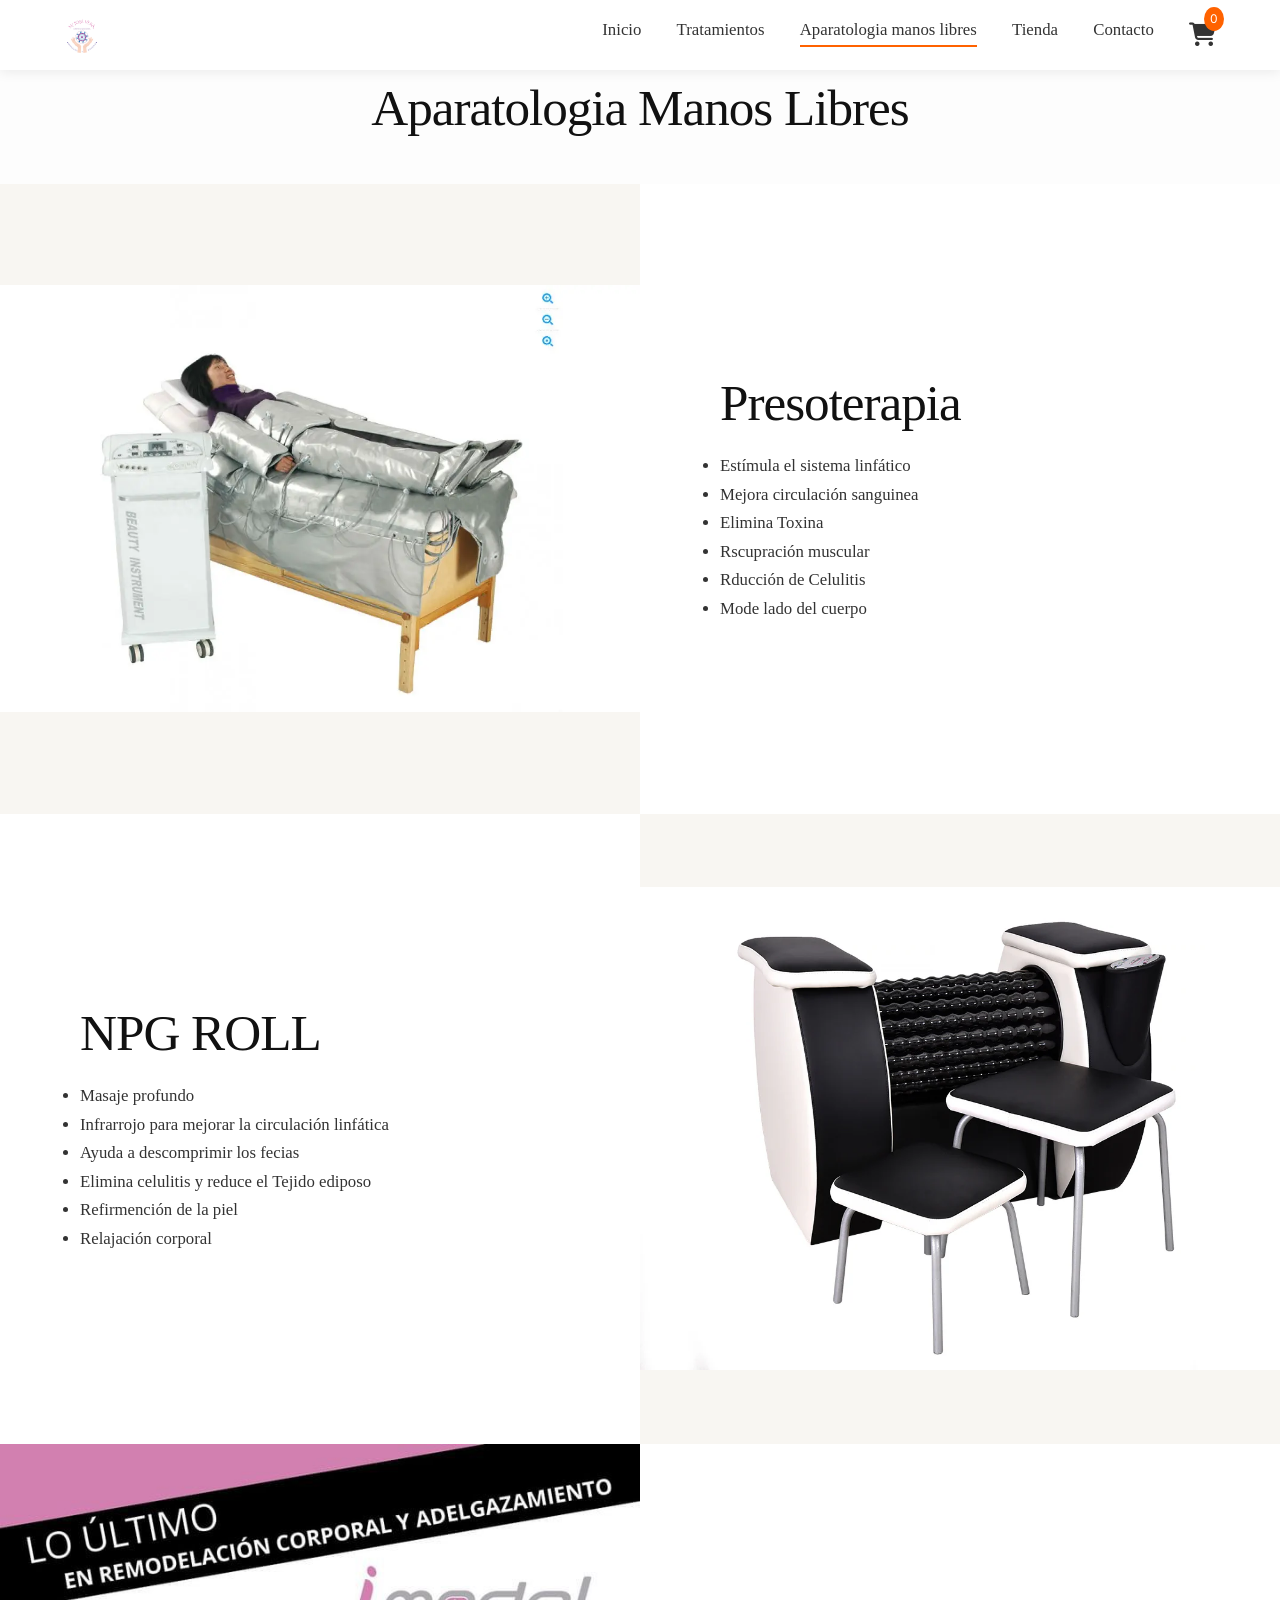
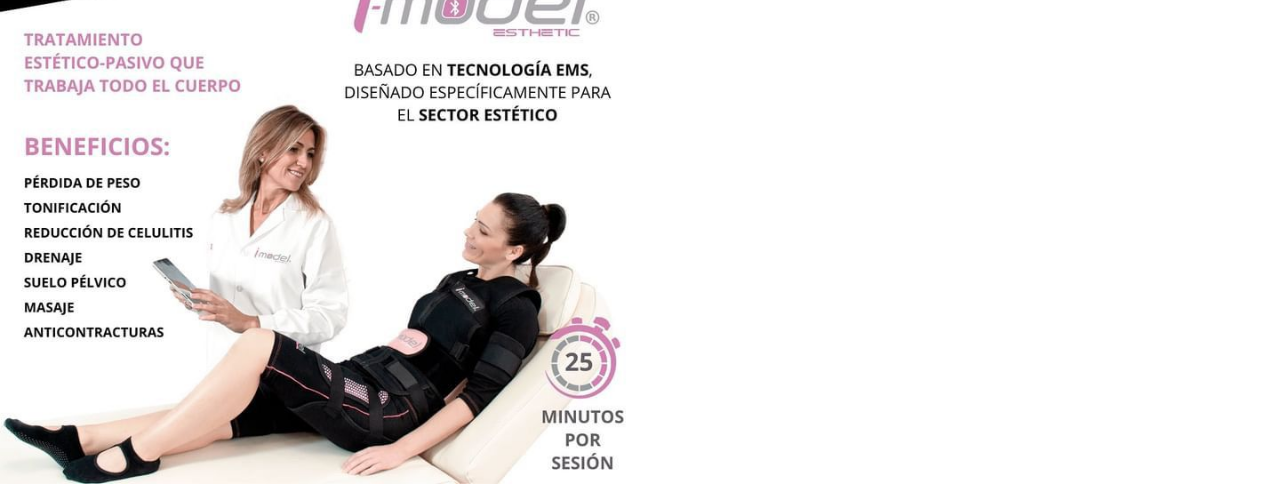
<file: aparatologia.html>
<!DOCTYPE html>
<html lang="es">

<head>
    <meta charset="UTF-8">
    <meta name="viewport" content="width=device-width, initial-scale=1.0">
    <title>Centro de Estética M. Jose Vera</title>
    <link rel="stylesheet" href="Archivos/css/style.css">
    <!-- Fuente consistente con el resto del sitio -->
    <link rel="stylesheet" href="https://cdnjs.cloudflare.com/ajax/libs/font-awesome/6.5.0/css/all.min.css"
        integrity="sha512-..." crossorigin="anonymous" referrerpolicy="no-referrer" />
    <link href="https://fonts.googleapis.com/css2?family=Inter:wght@300;400;500;600;700&display=swap" rel="stylesheet">
    <link rel="icon" href="Archivos/Imagenes/icono.ico" type="image/x-icon">
</head>

<body>
    <br><br><br>
    <h1 class="centrar letra">Aparatologia Manos Libres</h1><br>

    <!--Sección 1-->
    <section class="tratamiento-grid">
        <div class="tratamiento-imagen imagen-izq">
            <img src="Archivos/Imagenes/Maquinaria/preso.webp">
        </div>
        <div class="tratamiento-texto texto-der letra">
            <h1>Presoterapia</h1>
            <ul>
                <li>Estímula el sistema linfático</li>
                <li>Mejora circulación sanguinea</li>
                <li>Elimina Toxina</li>
                <li>Rscupración muscular</li>
                <li>Rducción de Celulitis</li>
                <li>Mode lado del cuerpo</li>
            </ul>
        </div>
    </section>

    <!--Sección 2-->
    <section class="tratamiento-grid">
        <div class="tratamiento-imagen imagen-der">
            <img src="Archivos/Imagenes/Maquinaria/npg.webp">
        </div>
        <div class="tratamiento-texto texto-izq letra">
            <h1>NPG ROLL</h1>
            <ul>
                <li>Masaje profundo</li>
                <li>Infrarrojo para mejorar la circulación linfática</li>
                <li>Ayuda a descomprimir los fecias</li>
                <li>Elimina celulitis y reduce el Tejido ediposo</li>
                <li>Refirmención de la piel</li>
                <li>Relajación corporal</li>
            </ul>
        </div>
    </section>

    <section class="tratamiento-grid">
        <div class="tratamiento-imagen imagen-izq">
            <img src="Archivos/Imagenes/Maquinaria/IMG-20240223-WA0002.jpg">
        </div>
        <div class="tratamiento-texto texto-der"></div>
    </section>

    <script src="Archivos/script/script.js"></script>
</body>
</file>
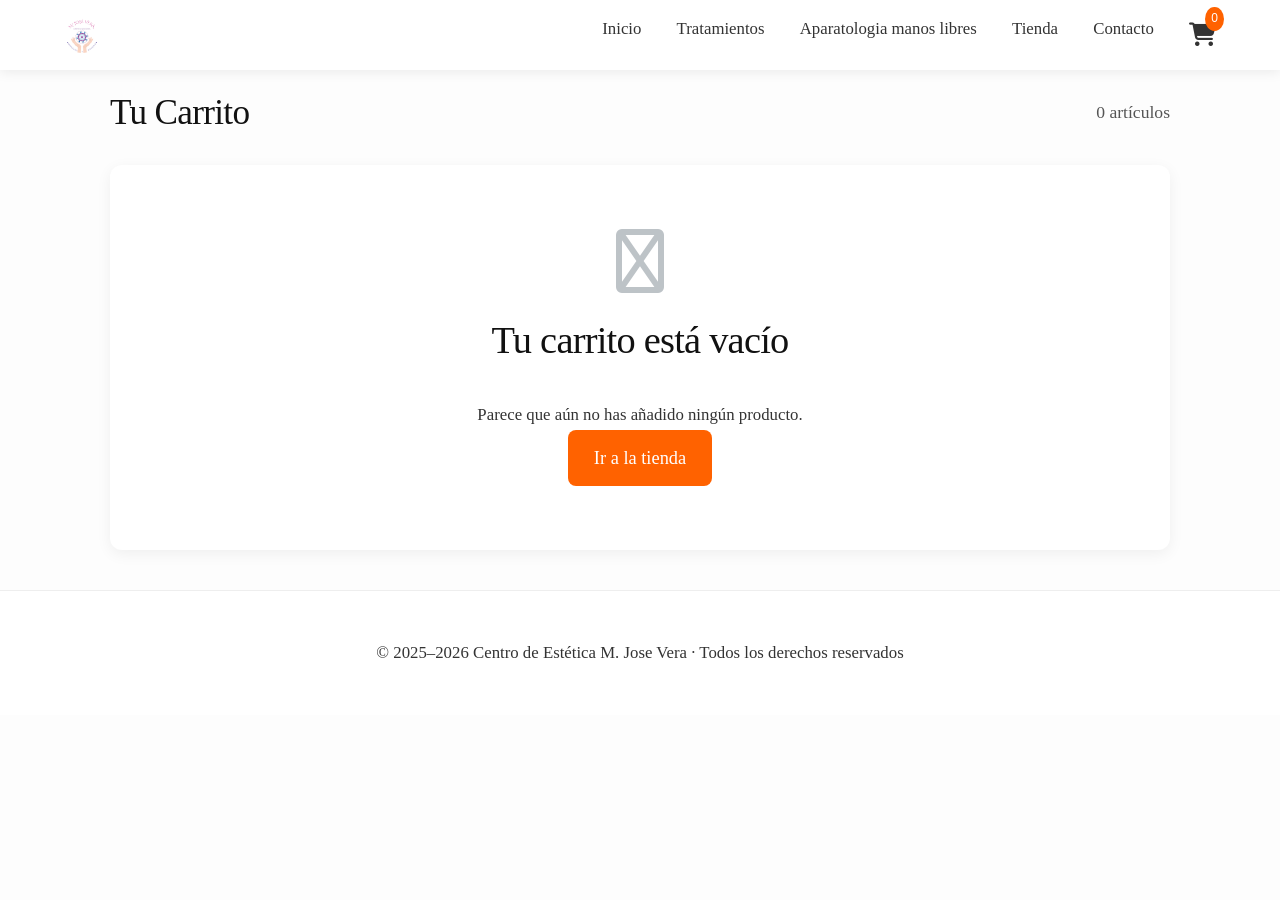
<file: Carrito.html>
<!DOCTYPE html>
<html lang="es">

<head>
    <meta charset="UTF-8">
    <meta name="viewport" content="width=device-width, initial-scale=1.0">
    <title>Centro de Estética M. Jose Vera</title>
    <link rel="stylesheet" href="Archivos/css/style.css">
    <link rel="stylesheet" href="https://cdnjs.cloudflare.com/ajax/libs/font-awesome/6.5.0/css/all.min.css">
    <link rel="icon" href="Archivos/Imagenes/icono.ico" type="image/x-icon">
</head>

<body>
    <br><br>
    <main class="carrito-main letra">
        <div class="carrito-header">
            <h1>Tu Carrito</h1>
            <p id="articulos-total" class="articulos-info"></p>
        </div>

        <div id="carrito-contenido"></div>

        <div class="total-section" id="total-section" style="display:none;">
            <div class="resumen-compra">
                <div class="fila-resumen">
                    <span>Subtotal</span>
                    <span id="subtotal">0.00 €</span>
                </div>
                <div class="fila-resumen envio">
                    <span>Envío</span>
                    <span>Calculado en el siguiente paso</span>
                </div>
                <div class="fila-resumen total">
                    <strong>Total (IVA incl.)</strong>
                    <strong id="total-final">0.00 €</strong>
                </div>
            </div>

            <div class="acciones-carrito">
                <a href="Tienda.html" class="btn btn-outline">Seguir comprando</a>
                <button id="finalizar-compra" class="btn btn-primario">
                    Finalizar compra →
                </button>
            </div>

            <p class="aviso-seguridad">
                <i class="fas fa-lock"></i> Compra 100% segura – Pago protegido
            </p>
        </div>
    </main>

    <footer>
        <p class="letra">© 2025–2026 Centro de Estética M. Jose Vera · Todos los derechos reservados</p>
    </footer>

    <script src="Archivos/script/script.js"></script>

</body>

</html>
</file>
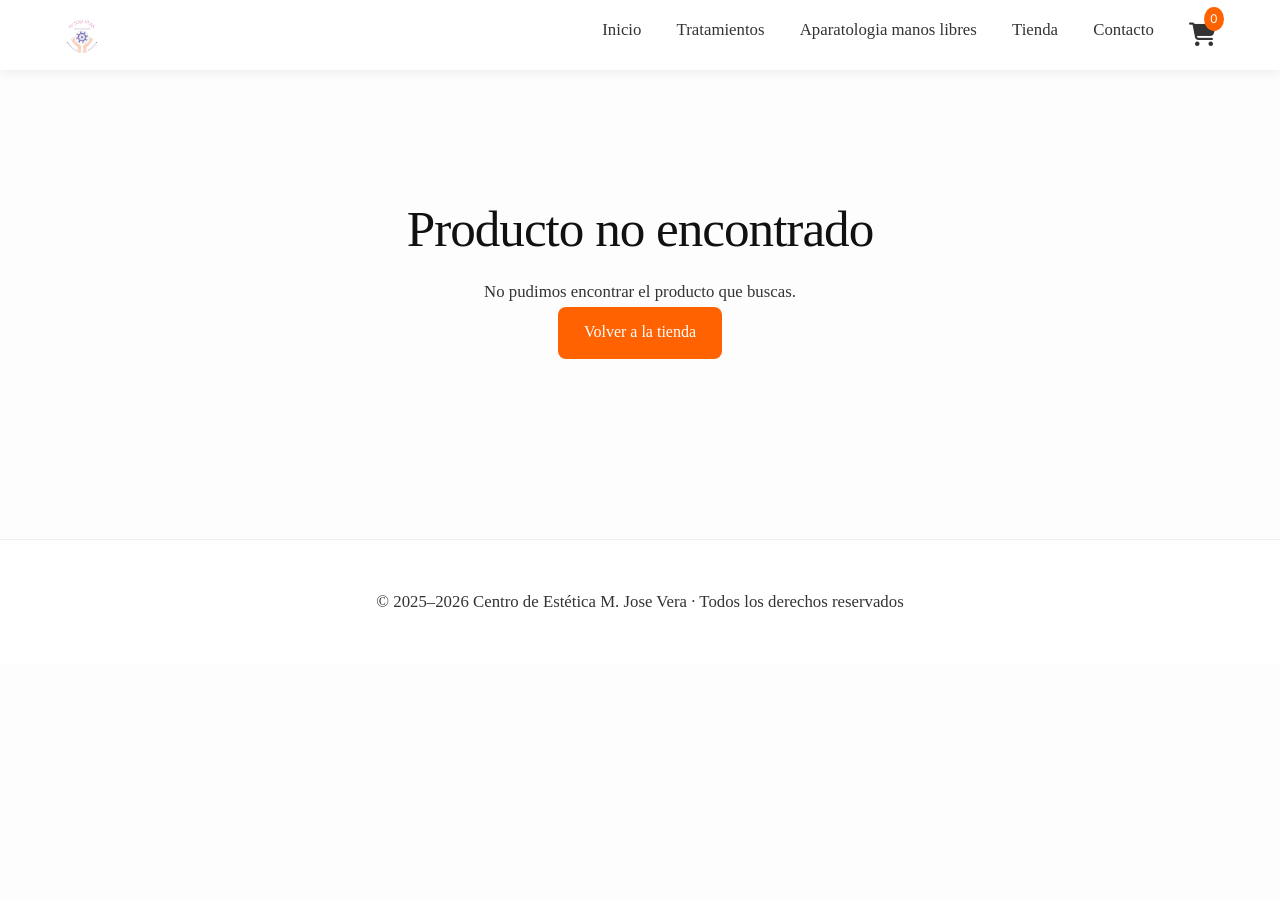
<file: detalle.html>
<!DOCTYPE html>
<html lang="es">

<head>
    <meta charset="UTF-8">
    <meta name="viewport" content="width=device-width, initial-scale=1.0">
    <title>Centro de Estética M. Jose Vera</title>
    <link rel="stylesheet" href="Archivos/css/style.css">
    <!-- Fuente consistente con el resto del sitio -->
    <link rel="stylesheet" href="https://cdnjs.cloudflare.com/ajax/libs/font-awesome/6.5.0/css/all.min.css"
        integrity="sha512-..." crossorigin="anonymous" referrerpolicy="no-referrer" />
    <link rel="stylesheet" href="https://cdnjs.cloudflare.com/ajax/libs/font-awesome/6.5.0/css/all.min.css"
        integrity="sha512-..." crossorigin="anonymous" referrerpolicy="no-referrer" />
    <link href="https://fonts.googleapis.com/css2?family=Inter:wght@300;400;500;600;700&display=swap" rel="stylesheet">
    <link rel="icon" href="Archivos/Imagenes/icono.ico" type="image/x-icon">
</head>

<body>

    <main id="detalle-producto"></main>

     <footer>
        <p class="letra">© 2025–2026 Centro de Estética M. Jose Vera · Todos los derechos reservados</p>
    </footer>

    <script src="Archivos/script/productos.js"></script>
    <script src="Archivos/script/script.js"></script>

</body>

</html>
</file>
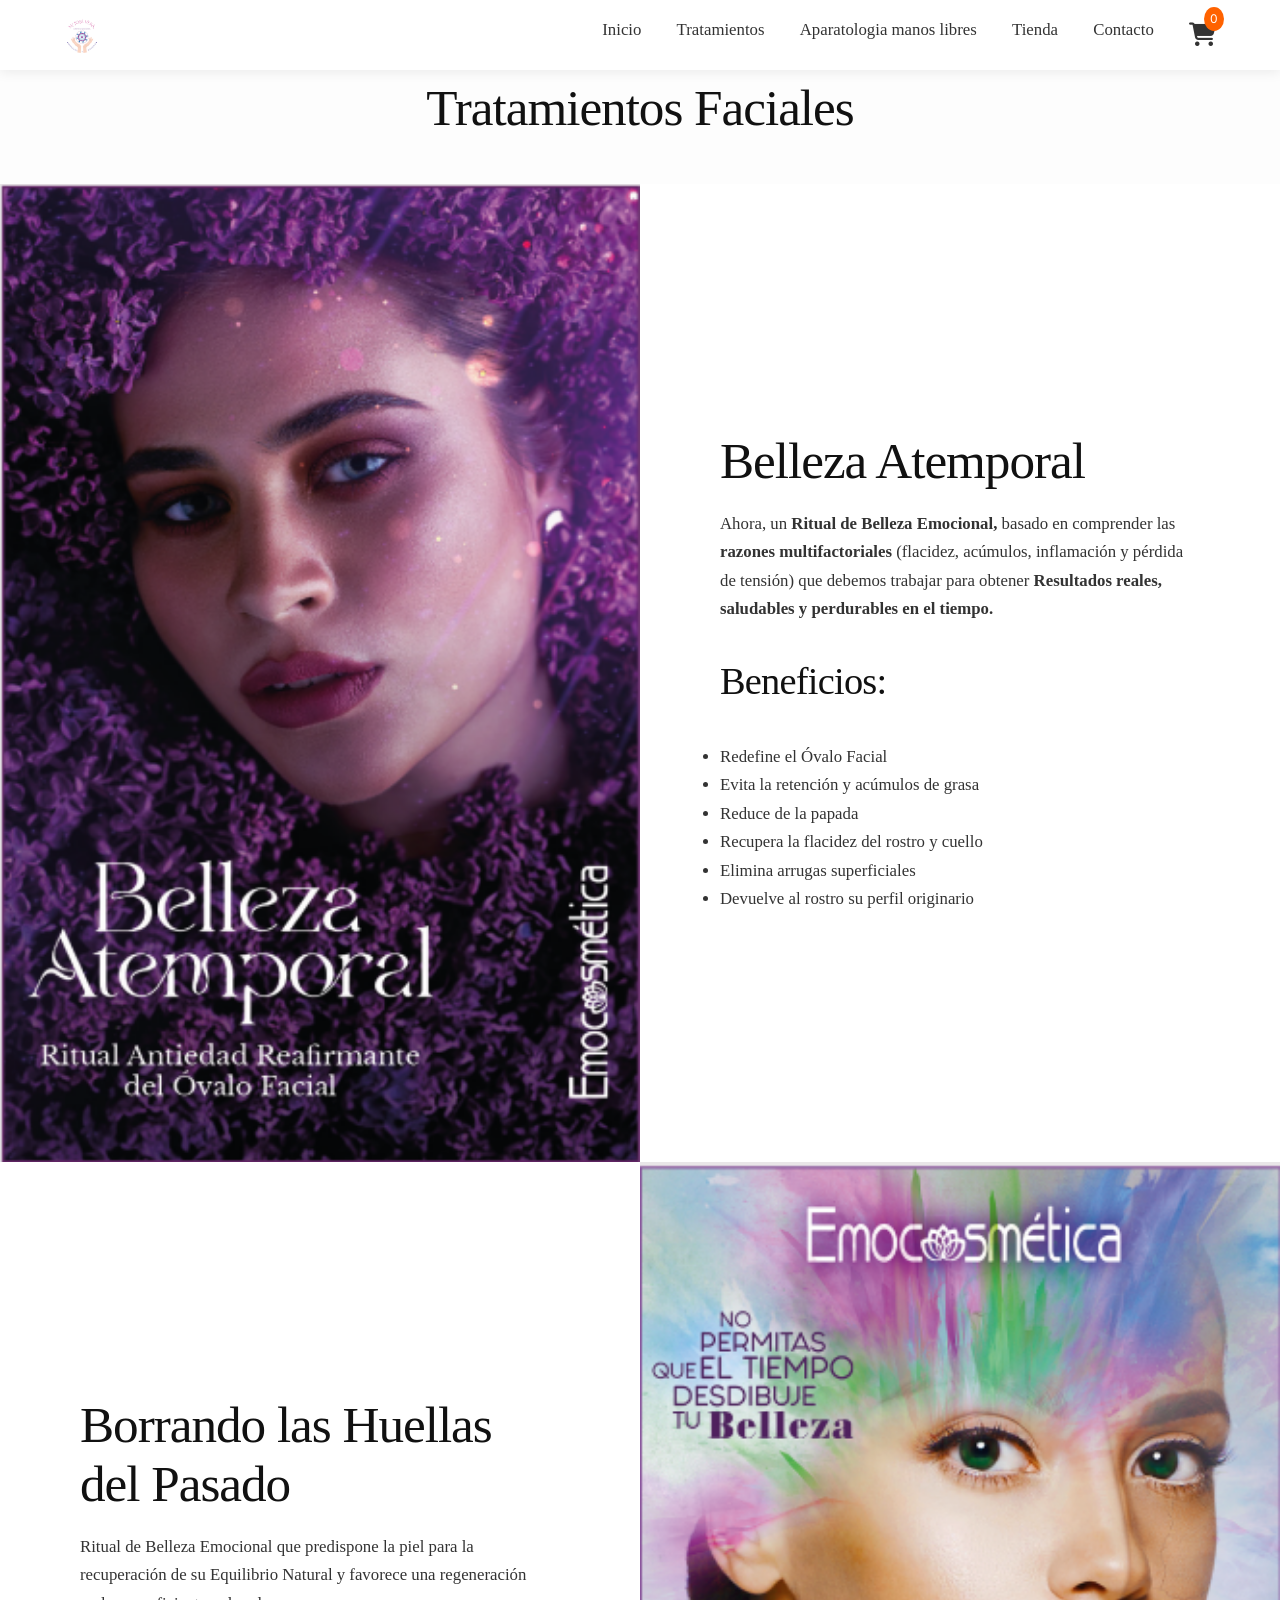
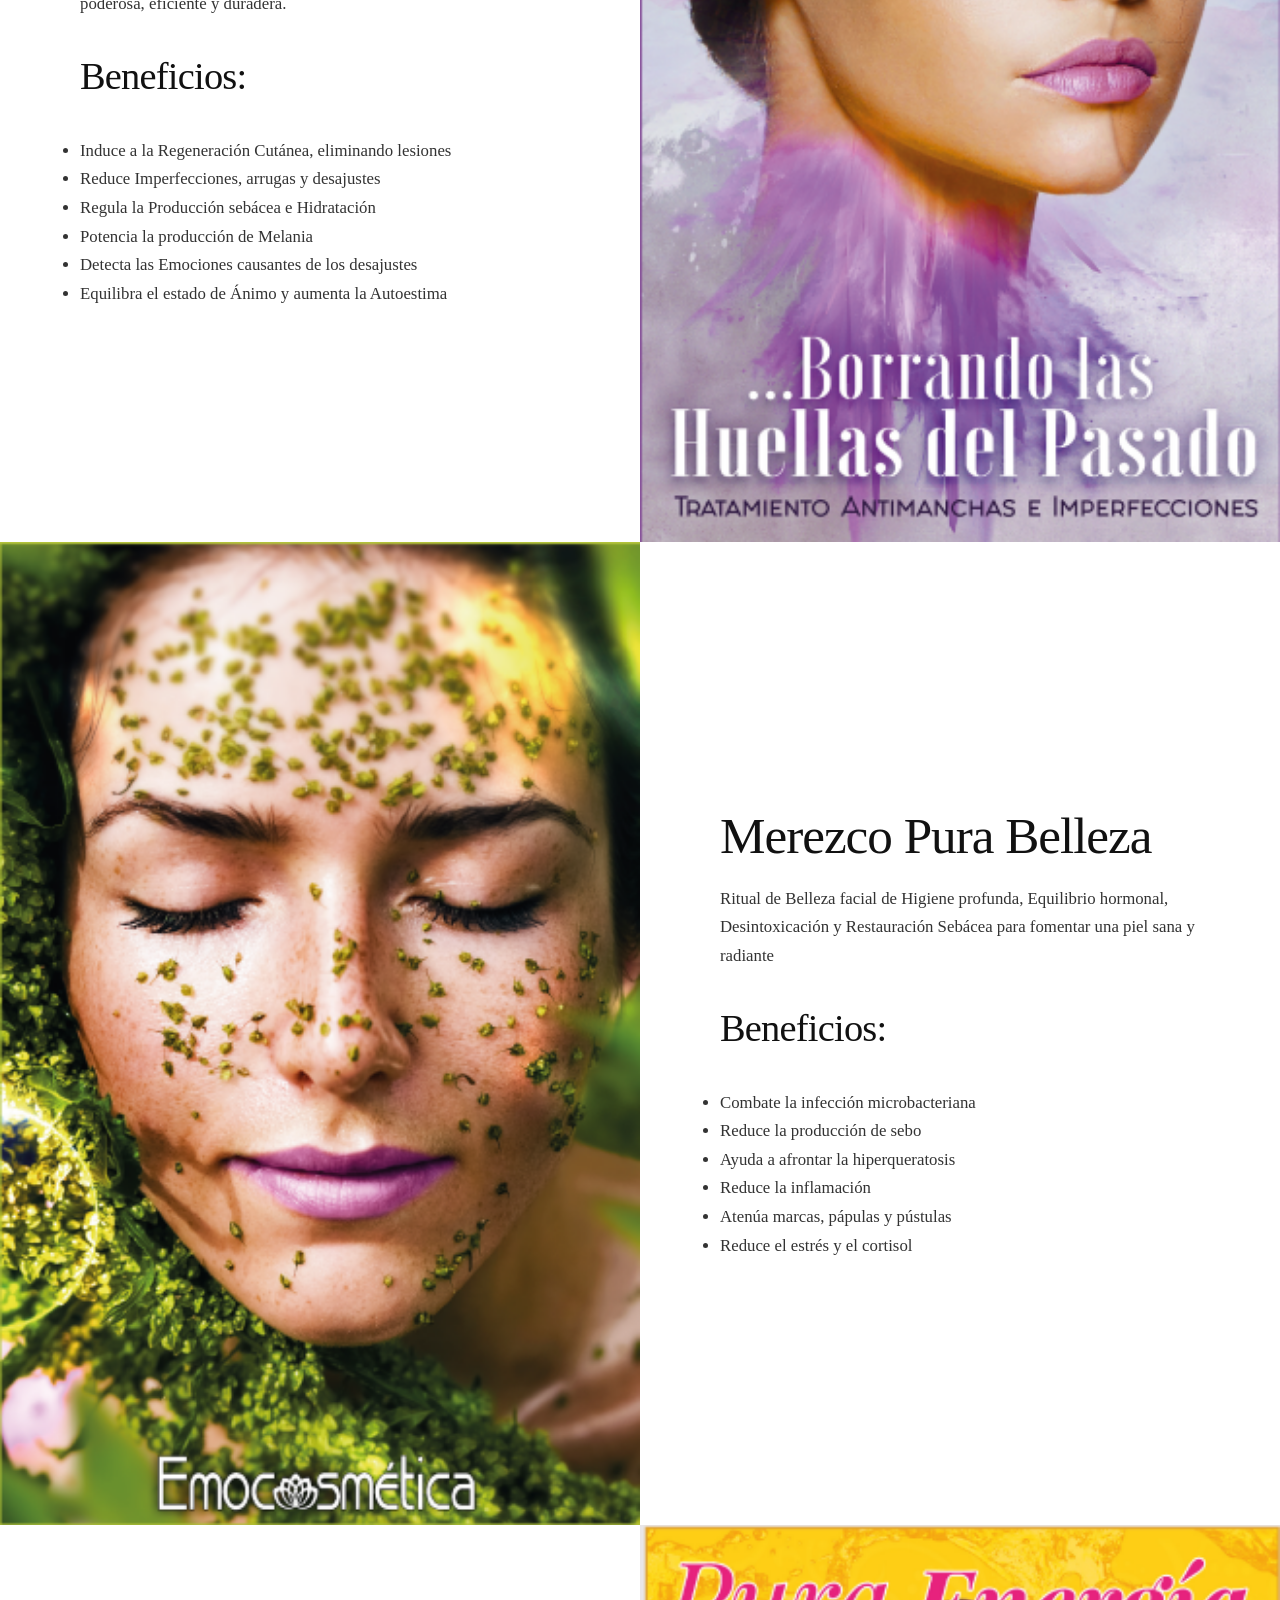
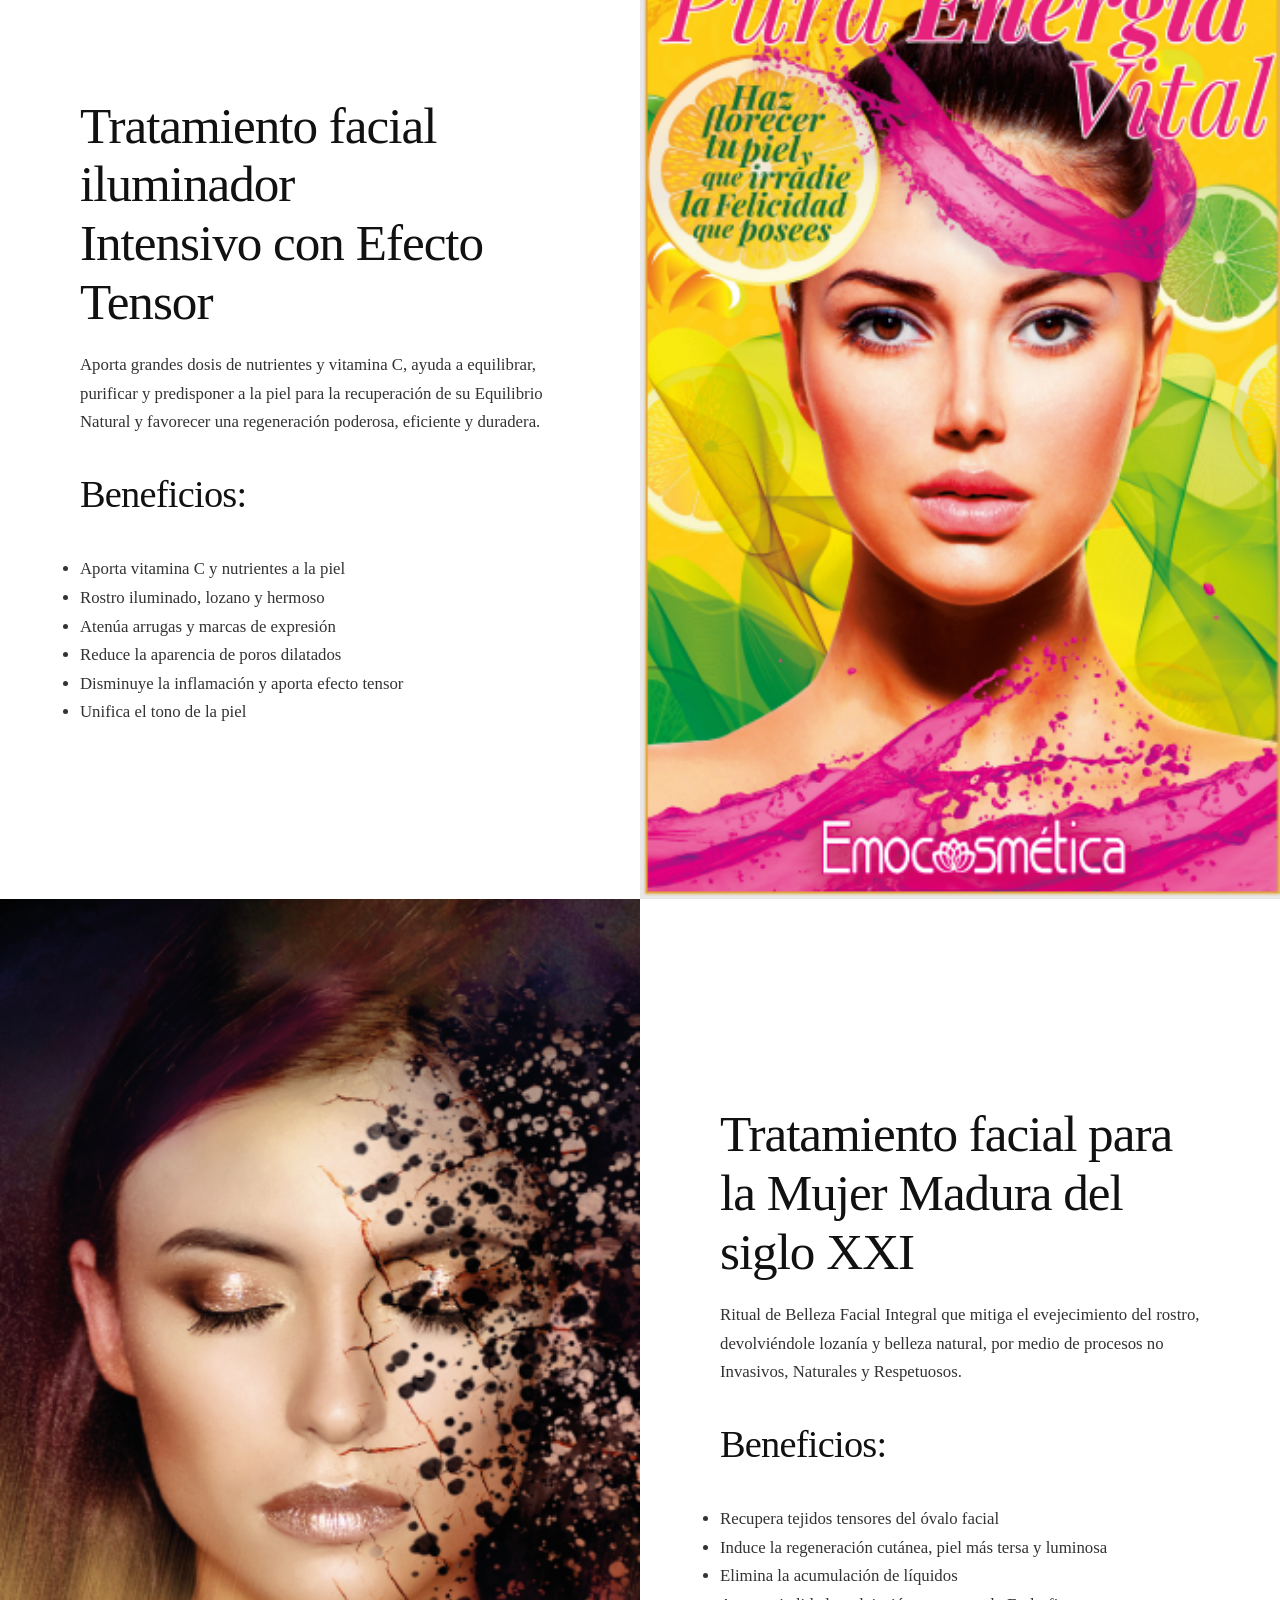
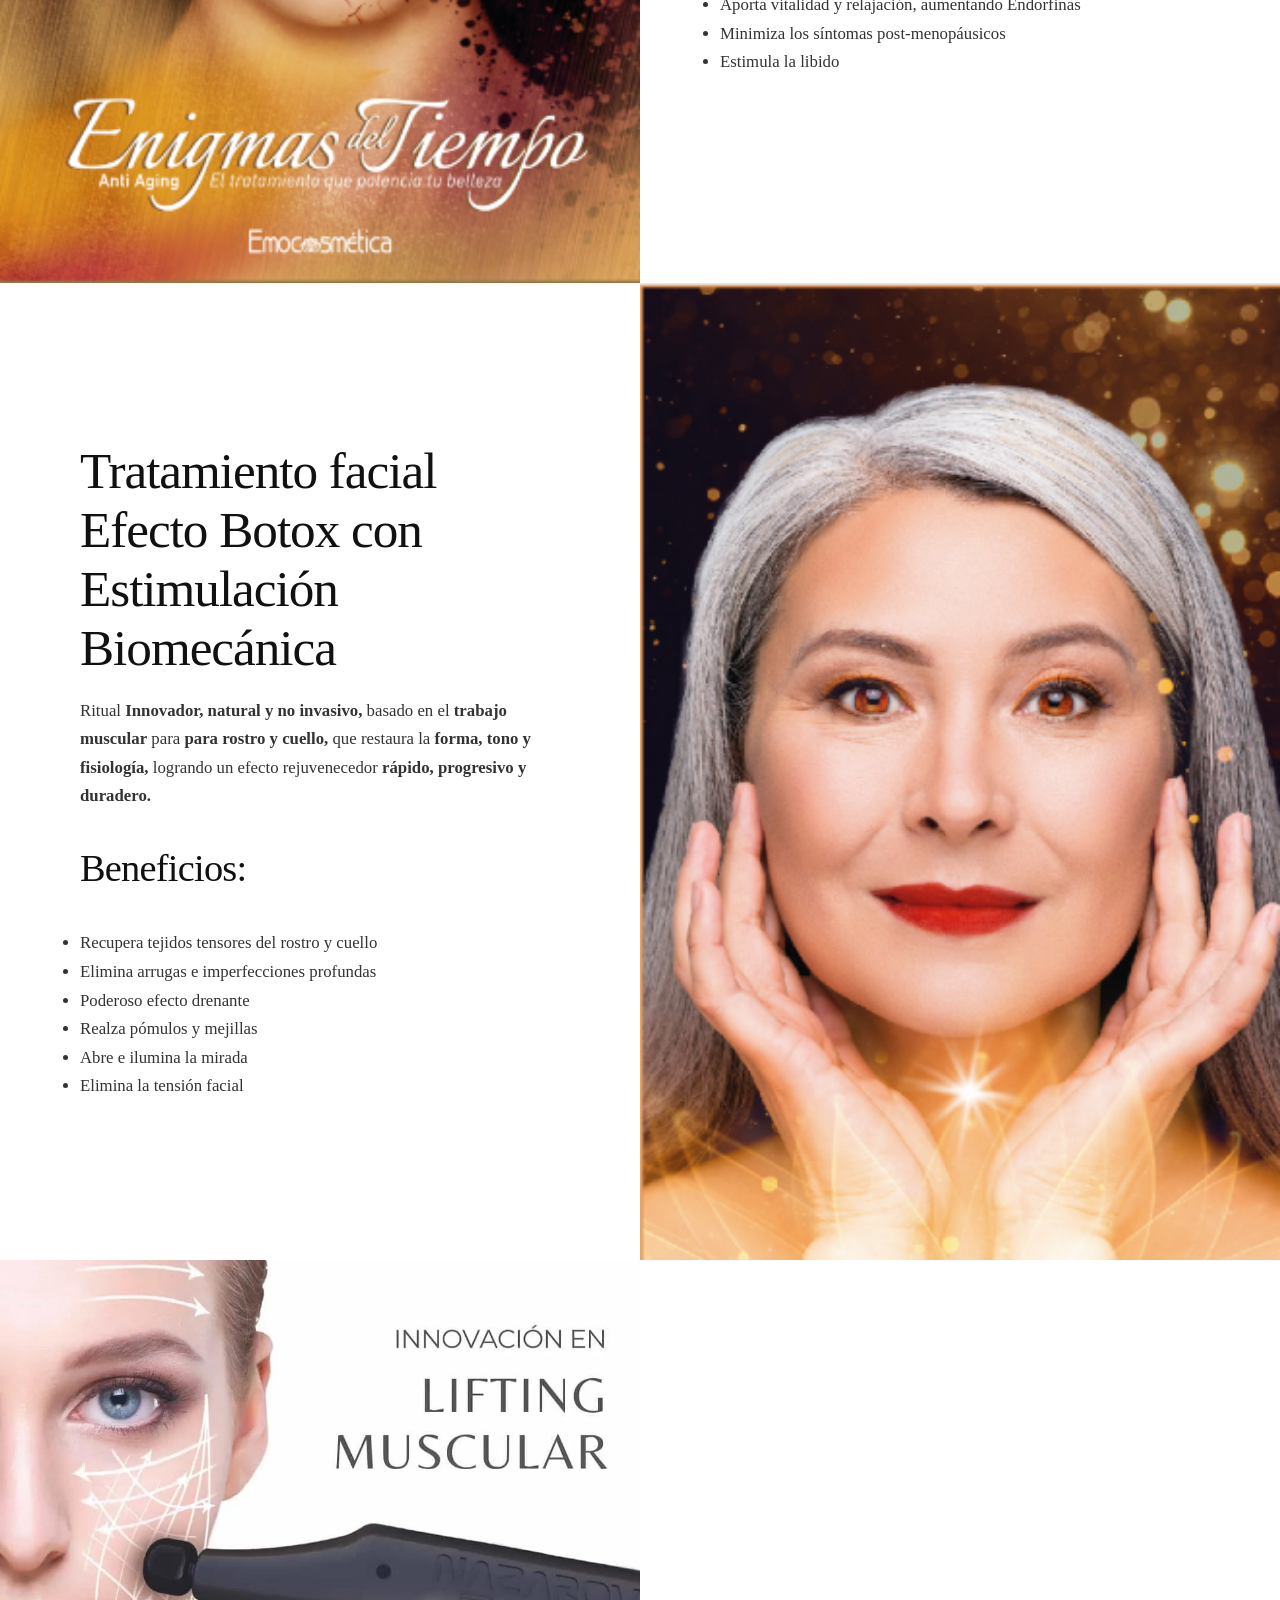
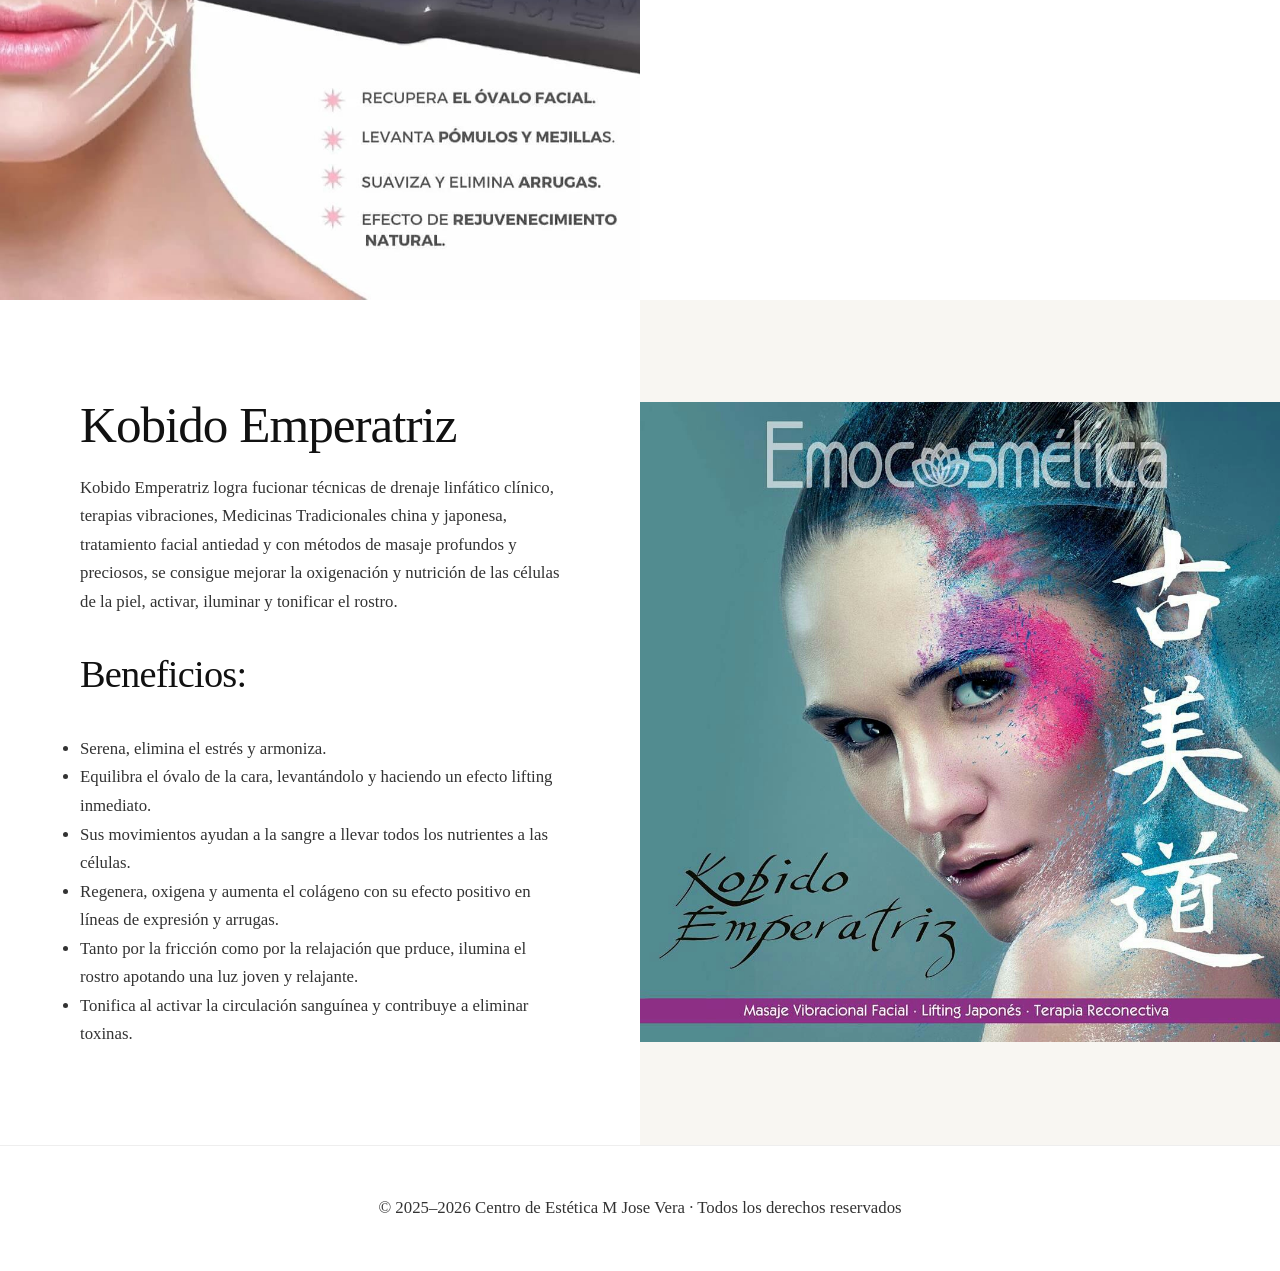
<file: tratamientos de belleza.html>
<!DOCTYPE html>
<html lang="es">

<head>
    <meta charset="UTF-8">
    <meta name="viewport" content="width=device-width, initial-scale=1.0">
    <title>Centro de Estética M. Jose Vera</title>
    <link rel="stylesheet" href="Archivos/css/style.css">
    <!-- Fuente consistente con el resto del sitio -->
    <link rel="stylesheet" href="https://cdnjs.cloudflare.com/ajax/libs/font-awesome/6.5.0/css/all.min.css"
        integrity="sha512-..." crossorigin="anonymous" referrerpolicy="no-referrer" />
    <link href="https://fonts.googleapis.com/css2?family=Inter:wght@300;400;500;600;700&display=swap" rel="stylesheet">
    <link rel="icon" href="Archivos/Imagenes/icono.ico" type="image/x-icon">
</head>

<body>
    <br><br><br>
    <h1 class="centrar letra">Tratamientos Faciales</h1><br>

    <!-- Sección 1: Foto izquierda + texto derecha -->
    <section class="tratamiento-grid">
        <div class="tratamiento-imagen izquierda">
            <img src="Archivos/Imagenes/Tratamientos/tratamientos1.png" alt="Tratamientos Faciales">
        </div>

        <div class="tratamiento-texto derecha letra">
            <h1>Belleza Atemporal</h1>
            <p>
                Ahora, un <b>Ritual de Belleza Emocional,</b> basado en comprender las <b>razones multifactoriales</b>
                (flacidez, acúmulos, inflamación y pérdida de tensión) que debemos trabajar para obtener <b>Resultados
                    reales, saludables y perdurables en el tiempo.</b>
            </p><br>
            <h2>Beneficios:</h2>
            <ul>
                <li>Redefine el Óvalo Facial</li>
                <li>Evita la retención y acúmulos de grasa</li>
                <li>Reduce de la papada</li>
                <li>Recupera la flacidez del rostro y cuello</li>
                <li>Elimina arrugas superficiales</li>
                <li>Devuelve al rostro su perfil originario</li>
            </ul>
        </div>
    </section>

    <!-- Sección 2: Texto izquierda + foto derecha -->
    <section class="tratamiento-grid">
        <div class="tratamiento-texto izquierda letra">
            <h1>Borrando las Huellas del Pasado</h1>
            <p>
                Ritual de Belleza Emocional que predispone la piel para la recuperación de su Equilibrio Natural y
                favorece una regeneración poderosa, eficiente y duradera.
            </p><br>
            <h2>Beneficios:</h2>
            <ul>
                <li>Induce a la Regeneración Cutánea, eliminando lesiones</li>
                <li>Reduce Imperfecciones, arrugas y desajustes</li>
                <li>Regula la Producción sebácea e Hidratación</li>
                <li>Potencia la producción de Melania</li>
                <li>Detecta las Emociones causantes de los desajustes</li>
                <li>Equilibra el estado de Ánimo y aumenta la Autoestima</li>
            </ul>
        </div>

        <div class="tratamiento-imagen derecha">
            <img src="Archivos/Imagenes/Tratamientos/tratamientos2.png" alt="Tratamientos Corporales">
        </div>
    </section>

    <!-- Sección 3: Texto centrado -->
    <section class="tratamiento-grid">
        <div class="tratamiento-imagen izquierda">
            <img src="Archivos/Imagenes/Tratamientos/tratamientos3.png"
                alt="Tratamiento Holístico Integral Precursor de la Felecidad">
        </div>
        <div class="tratamiento-texto derecha letra">
            <h1>Merezco Pura Belleza</h1>
            <p>
                Ritual de Belleza facial de Higiene profunda, Equilibrio hormonal, Desintoxicación y Restauración
                Sebácea para fomentar una piel sana y radiante
            </p><br>
            <h2>Beneficios:</h2>
            <ul>
                <li>Combate la infección microbacteriana</li>
                <li>Reduce la producción de sebo</li>
                <li>Ayuda a afrontar la hiperqueratosis</li>
                <li>Reduce la inflamación</li>
                <li>Atenúa marcas, pápulas y pústulas</li>
                <li>Reduce el estrés y el cortisol</li>
            </ul>
        </div>
    </section>

    <!-- Sección 4: Texto centrado -->
    <section class="tratamiento-grid">
        <div class="tratamiento-imagen imagen-der">
            <img src="Archivos/Imagenes/Tratamientos/tratamientos4.png"
                alt="Tratamiento Holístico Integral Precursor de la Felecidad">
        </div>
        <div class="tratamiento-texto texto-izq letra">
            <h1>Tratamiento facial iluminador<br>Intensivo con Efecto Tensor</h1>
            <p>
                Aporta grandes dosis de nutrientes y vitamina C, ayuda a equilibrar, purificar y predisponer a la piel
                para la recuperación de su Equilibrio Natural y favorecer una regeneración poderosa, eficiente y
                duradera.
            </p><br>
            <h2>Beneficios:</h2>
            <ul>
                <li>Aporta vitamina C y nutrientes a la piel</li>
                <li>Rostro iluminado, lozano y hermoso</li>
                <li>Atenúa arrugas y marcas de expresión</li>
                <li>Reduce la aparencia de poros dilatados</li>
                <li>Disminuye la inflamación y aporta efecto tensor</li>
                <li>Unifica el tono de la piel</li>
            </ul>
        </div>
    </section>

    <!--Sección 5-->
    <section class="tratamiento-grid">
        <div class="tratamiento-imagen imagen-izq">
            <img src="Archivos/Imagenes/Tratamientos/tratamientos5.png">
        </div>
        <div class="tratamiento-texto texto-der letra">
            <h1>Tratamiento facial para la Mujer Madura del siglo XXI</h1>
            <p>
                Ritual de Belleza Facial Integral que mitiga el evejecimiento del rostro, devolviéndole lozanía y
                belleza natural, por medio de procesos no Invasivos, Naturales y Respetuosos.
            </p><br>
            <h2>Beneficios:</h2>
            <ul>
                <li>Recupera tejidos tensores del óvalo facial</li>
                <li>Induce la regeneración cutánea, piel más tersa y luminosa</li>
                <li>Elimina la acumulación de líquidos</li>
                <li>Aporta vitalidad y relajación, aumentando Endorfinas</li>
                <li>Minimiza los síntomas post-menopáusicos</li>
                <li>Estimula la libido</li>
            </ul>
        </div>
    </section>

    <!--Sección 6-->
    <section class="tratamiento-grid">
        <div class="tratamiento-imagen imagen-der">
            <img src="Archivos/Imagenes/Tratamientos/tratamientos6.png">
        </div>
        <div class="tratamiento-texto texto-izq letra">
            <h1>Tratamiento facial Efecto Botox con Estimulación Biomecánica</h1>
            <p>
                Ritual <b>Innovador, natural y no invasivo,</b> basado en el <b>trabajo muscular</b> para <b>para rostro
                    y cuello,</b> que restaura la <b>forma, tono y fisiología,</b> logrando un efecto rejuvenecedor
                <b>rápido, progresivo y duradero.</b>
            </p><br>
            <h2>Beneficios:</h2>
            <ul>
                <li>Recupera tejidos tensores del rostro y cuello</li>
                <li>Elimina arrugas e imperfecciones profundas</li>
                <li>Poderoso efecto drenante</li>
                <li>Realza pómulos y mejillas</li>
                <li>Abre e ilumina la mirada</li>
                <li>Elimina la tensión facial</li>
            </ul>
        </div>
    </section>

    <!--Sección 7-->
    <section class="tratamiento-grid">
        <div class="tratamiento-imagen imagen-izq">
            <img src="Archivos/Imagenes/Tratamientos/tratamientos12.jpg">
        </div>
        <div class="tratamiento-texto texto-der letra">
        </div>
    </section>

    <!--Sección 8-->
    <section class="tratamiento-grid">
        <div class="tratamiento-imagen imagen-der">
            <img src="Archivos/Imagenes/Tratamientos/tratamientos13.jpg">
        </div>
        <div class="tratamiento-texto texto-izq letra">
            <h1>Kobido Emperatriz</h1>
            <p>
                Kobido Emperatriz logra fucionar técnicas de drenaje linfático clínico, terapias vibraciones, Medicinas
                Tradicionales china y japonesa, tratamiento facial antiedad y con métodos de masaje profundos y
                preciosos, se consigue mejorar la oxigenación y nutrición de las células de la piel, activar, iluminar y
                tonificar el rostro.
            </p><br>
            <h2>Beneficios:</h2>
            <ul>
                <li>Serena, elimina el estrés y armoniza.</li>
                <li>Equilibra el óvalo de la cara, levantándolo y haciendo un efecto lifting inmediato.</li>
                <li>Sus movimientos ayudan a la sangre a llevar todos los nutrientes a las células.</li>
                <li>Regenera, oxigena y aumenta el colágeno con su efecto positivo en líneas de expresión y arrugas.</li>
                <li>Tanto por la fricción como por la relajación que prduce, ilumina el rostro apotando una luz joven y relajante.</li>
                <li>Tonifica al activar la circulación sanguínea y contribuye a eliminar toxinas.</li>
            </ul>
        </div>
    </section>

    <footer>
        <p class="letra">© 2025–2026 Centro de Estética M Jose Vera · Todos los derechos reservados</p>
    </footer>

    <script src="Archivos/script/script.js"></script>
</body>

</html>

</html>
</file>
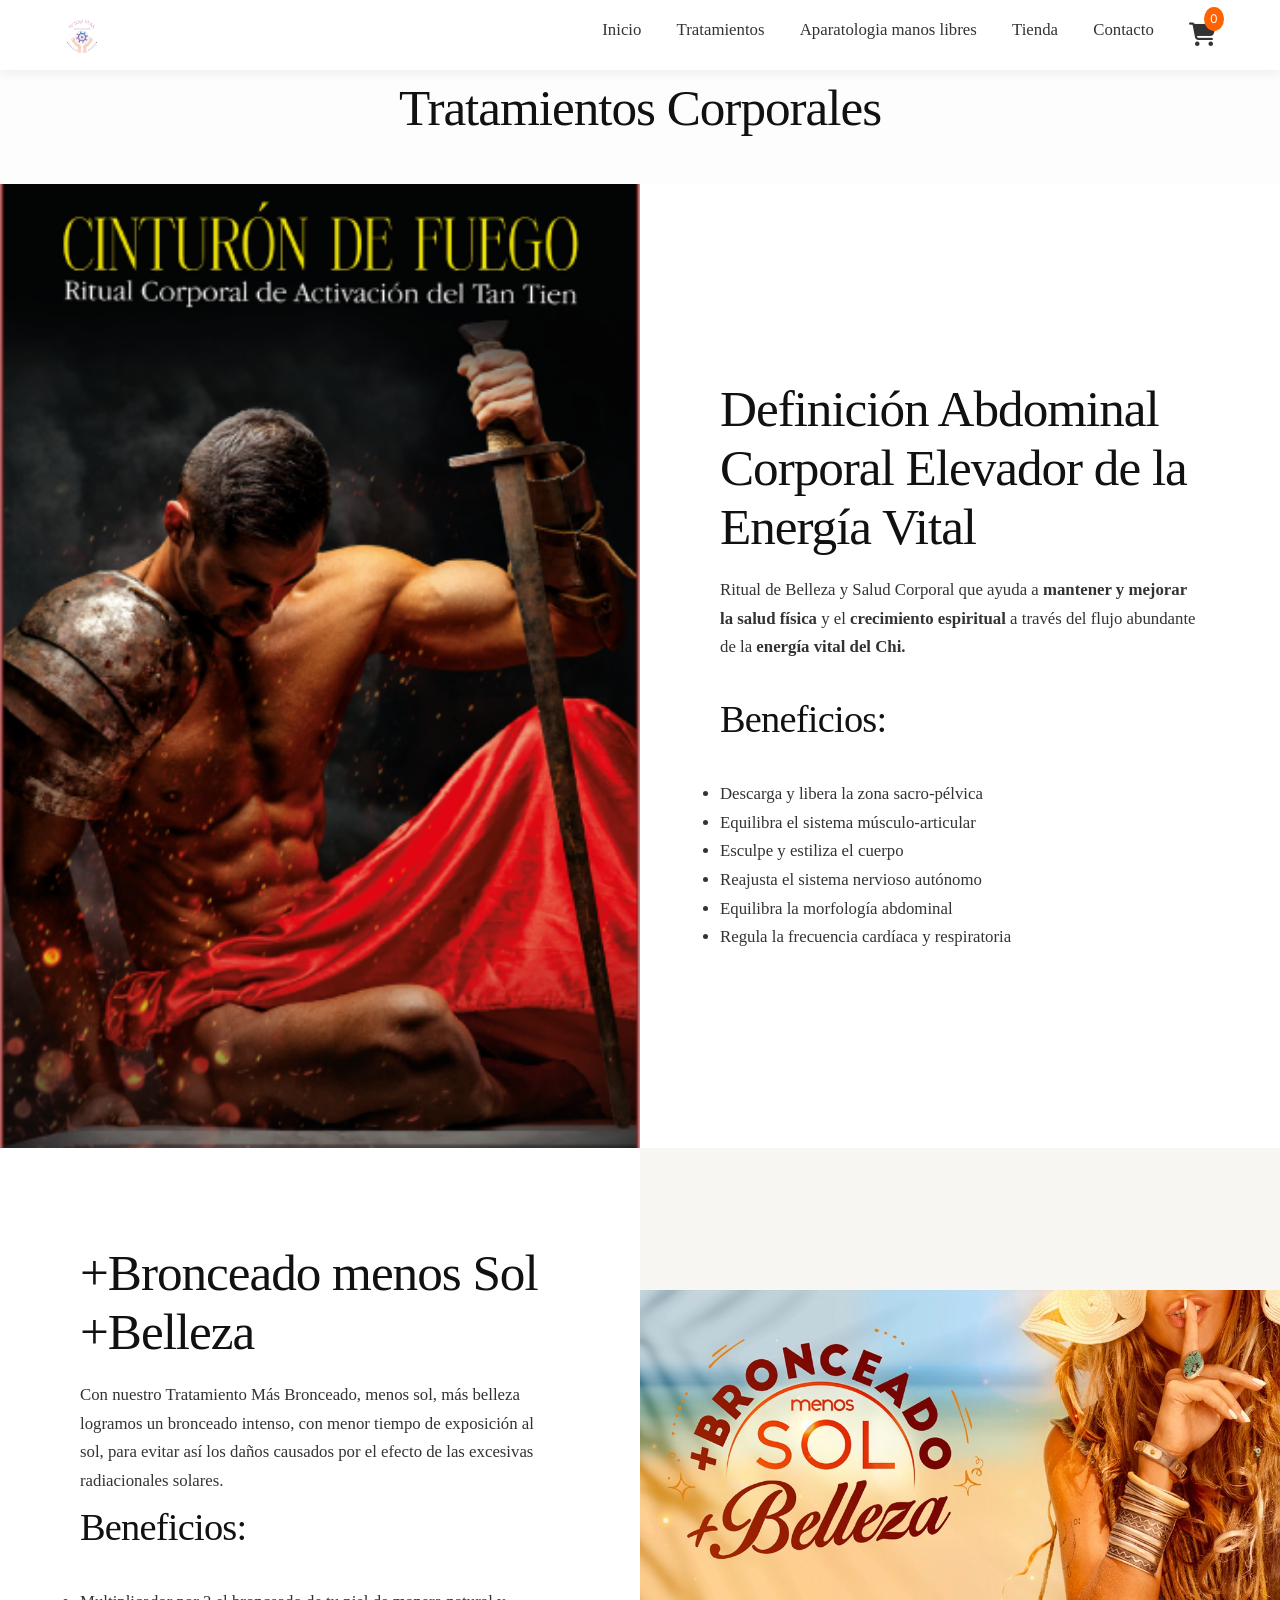
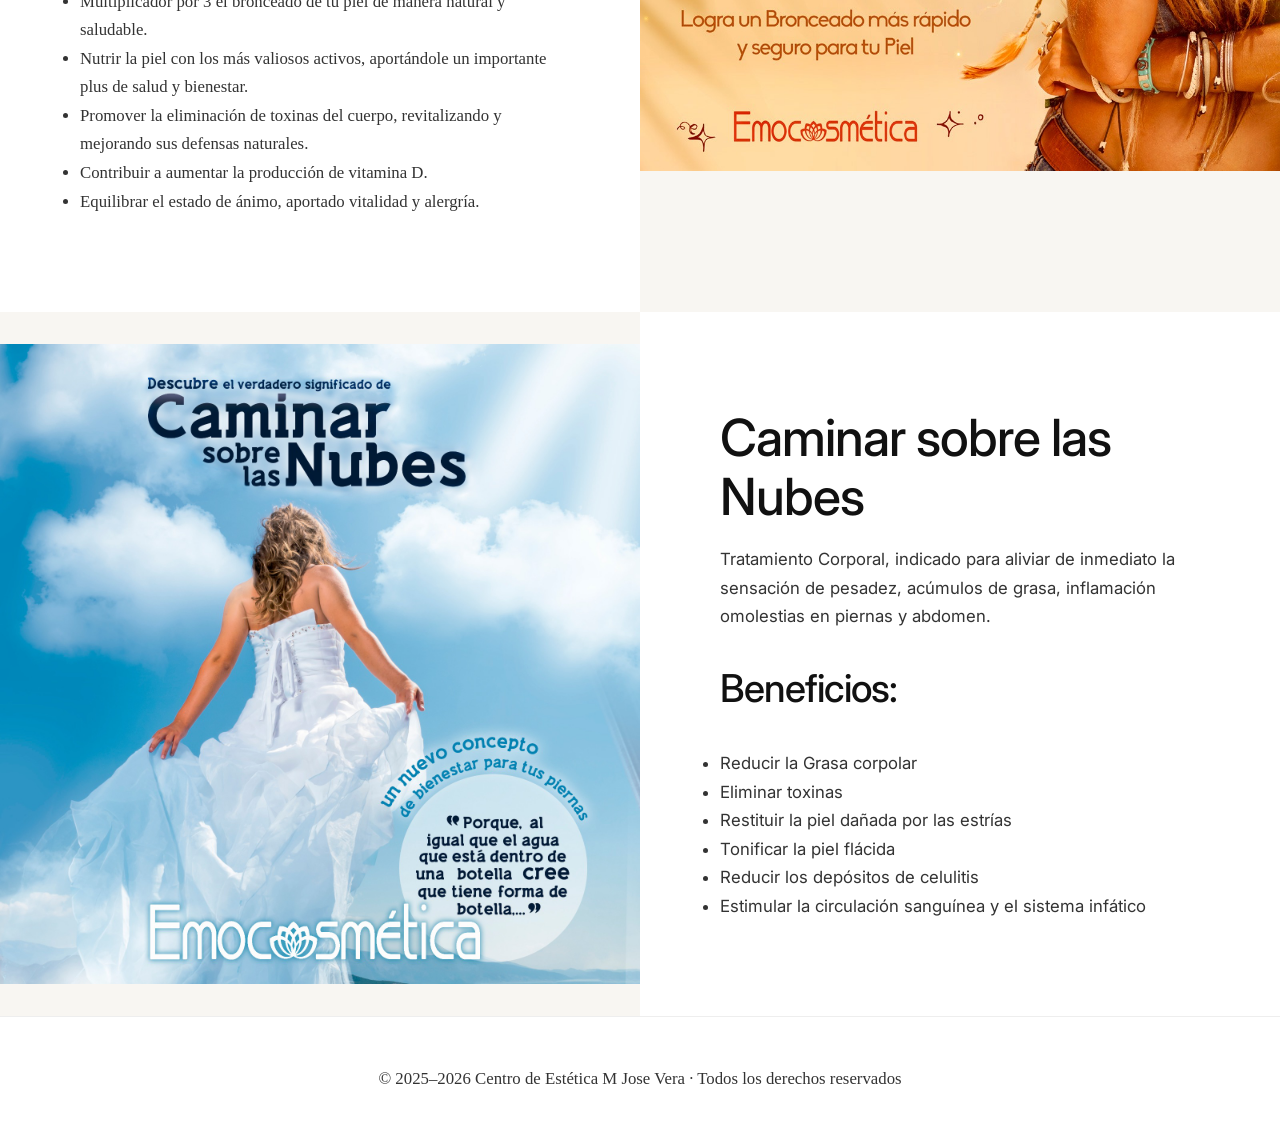
<file: tratamientos de cuerpo.html>
<!DOCTYPE html>
<html lang="es">

<head>
    <meta charset="UTF-8">
    <meta name="viewport" content="width=device-width, initial-scale=1.0">
    <title>Centro de Estética M. Jose Vera</title>
    <link rel="stylesheet" href="Archivos/css/style.css">
    <!-- Fuente consistente con el resto del sitio -->
    <link rel="stylesheet" href="https://cdnjs.cloudflare.com/ajax/libs/font-awesome/6.5.0/css/all.min.css"
        integrity="sha512-..." crossorigin="anonymous" referrerpolicy="no-referrer" />
    <link href="https://fonts.googleapis.com/css2?family=Inter:wght@300;400;500;600;700&display=swap" rel="stylesheet">
    <link rel="icon" href="Archivos/Imagenes/icono.ico" type="image/x-icon">
</head>

<body>
    <br><br><br>
    <h1 class="centrar letra">Tratamientos Corporales</h1><br>

    <!--Sección 1-->
    <section class="tratamiento-grid">
        <div class="tratamiento-imagen imagen-izq">
            <img src="Archivos/Imagenes/Tratamientos/tratamientos8.png">
        </div>
        <div class="tratamiento-texto texto-der letra">
            <h1>Definición Abdominal Corporal Elevador de la Energía Vital</h1>
            <p>
                Ritual de Belleza y Salud Corporal que ayuda a <b>mantener y mejorar la salud física</b> y el
                <b>crecimiento espiritual</b> a través del flujo abundante de la <b>energía vital del Chi.</b>
            </p><br>
            <h2>Beneficios:</h2>
            <ul>
                <li>Descarga y libera la zona sacro-pélvica</li>
                <li>Equilibra el sistema músculo-articular</li>
                <li>Esculpe y estiliza el cuerpo</li>
                <li>Reajusta el sistema nervioso autónomo</li>
                <li>Equilibra la morfología abdominal</li>
                <li>Regula la frecuencia cardíaca y respiratoria</li>
            </ul>
        </div>
    </section>

    <!--Sección 2-->
    <section class="tratamiento-grid">
        <div class="tratamiento-imagen imagen-der">
            <img src="Archivos/Imagenes/Tratamientos/tratamientos11.jpg">
        </div>
        <div class="tratamiento-texto texto-izq letra">
            <h1>+Bronceado menos Sol +Belleza</h1>
            <p>
                Con nuestro Tratamiento Más Bronceado, menos sol, más belleza logramos un bronceado intenso, con menor
                tiempo de exposición al sol, para evitar así los daños causados por el efecto de las excesivas
                radiacionales solares.
            </p>
            <h2>Beneficios:</h2>
            <ul>
                <li>Multiplicador por 3 el bronceado de tu piel de manera natural y saludable.</li>
                <li>Nutrir la piel con los más valiosos activos, aportándole un importante plus de salud y bienestar.
                </li>
                <li>Promover la eliminación de toxinas del cuerpo, revitalizando y mejorando sus defensas naturales.
                </li>
                <li>Contribuir a aumentar la producción de vitamina D.</li>
                <li>Equilibrar el estado de ánimo, aportado vitalidad y alergría.</li>
            </ul>
        </div>
    </section>

    <!--Sección 3-->
    <section class="tratamiento-grid">
        <div class="tratamiento-imagen imagen-izq">
            <img src="Archivos/Imagenes/Tratamientos/tratamientos14.jpg">
        </div>
        <div class="tratamiento-texto texto-der">
            <h1>Caminar sobre las Nubes</h1>
            <p>
                Tratamiento Corporal, indicado para aliviar de inmediato la sensación de pesadez, acúmulos de grasa,
                inflamación omolestias en piernas y abdomen.
            </p><br>
            <h2>Beneficios:</h2>
            <ul>
                <li>Reducir la Grasa corpolar</li>
                <li>Eliminar toxinas</li>
                <li>Restituir la piel dañada por las estrías</li>
                <li>Tonificar la piel flácida</li>
                <li>Reducir los depósitos de celulitis</li>
                <li>Estimular la circulación sanguínea y el sistema infático</li>
            </ul>
        </div>
    </section>

    <footer>
        <p class="letra">© 2025–2026 Centro de Estética M Jose Vera · Todos los derechos reservados</p>
    </footer>

    <script src="Archivos/script/script.js"></script>
</body>

</html>
</file>
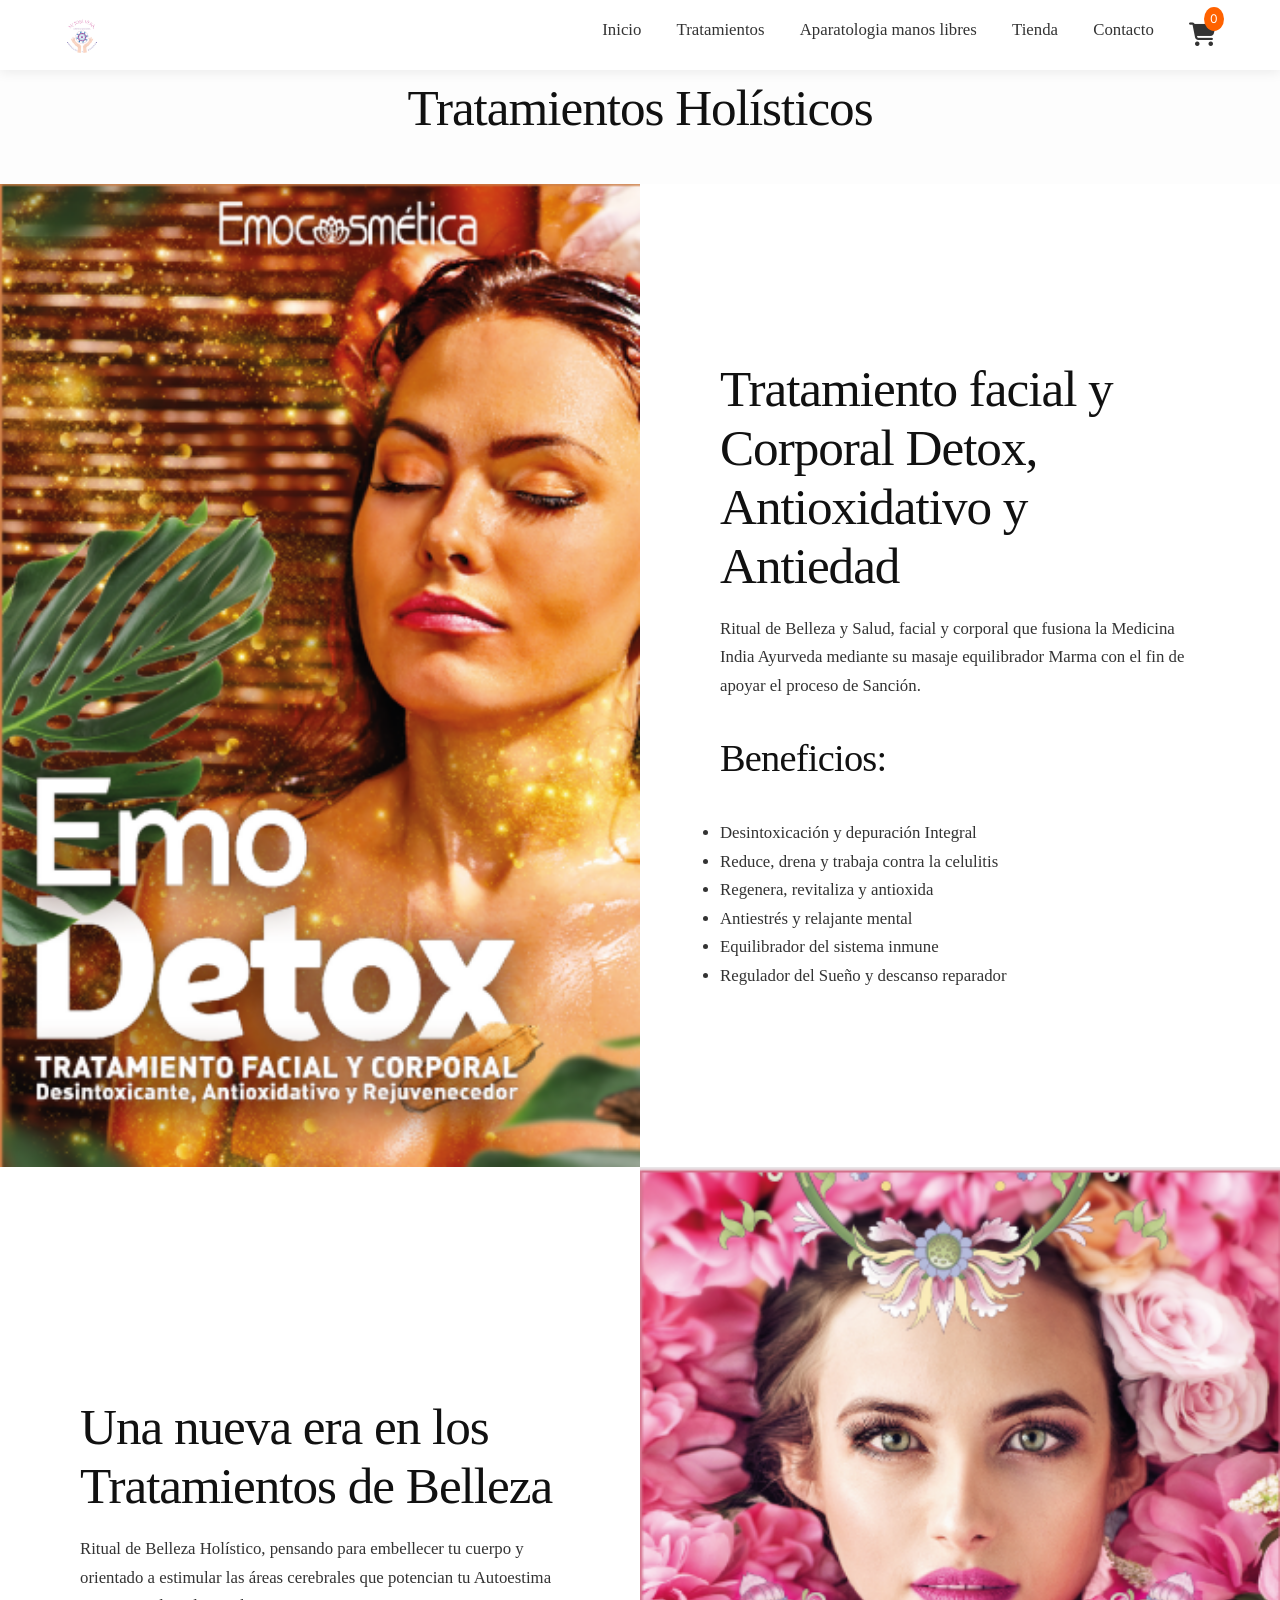
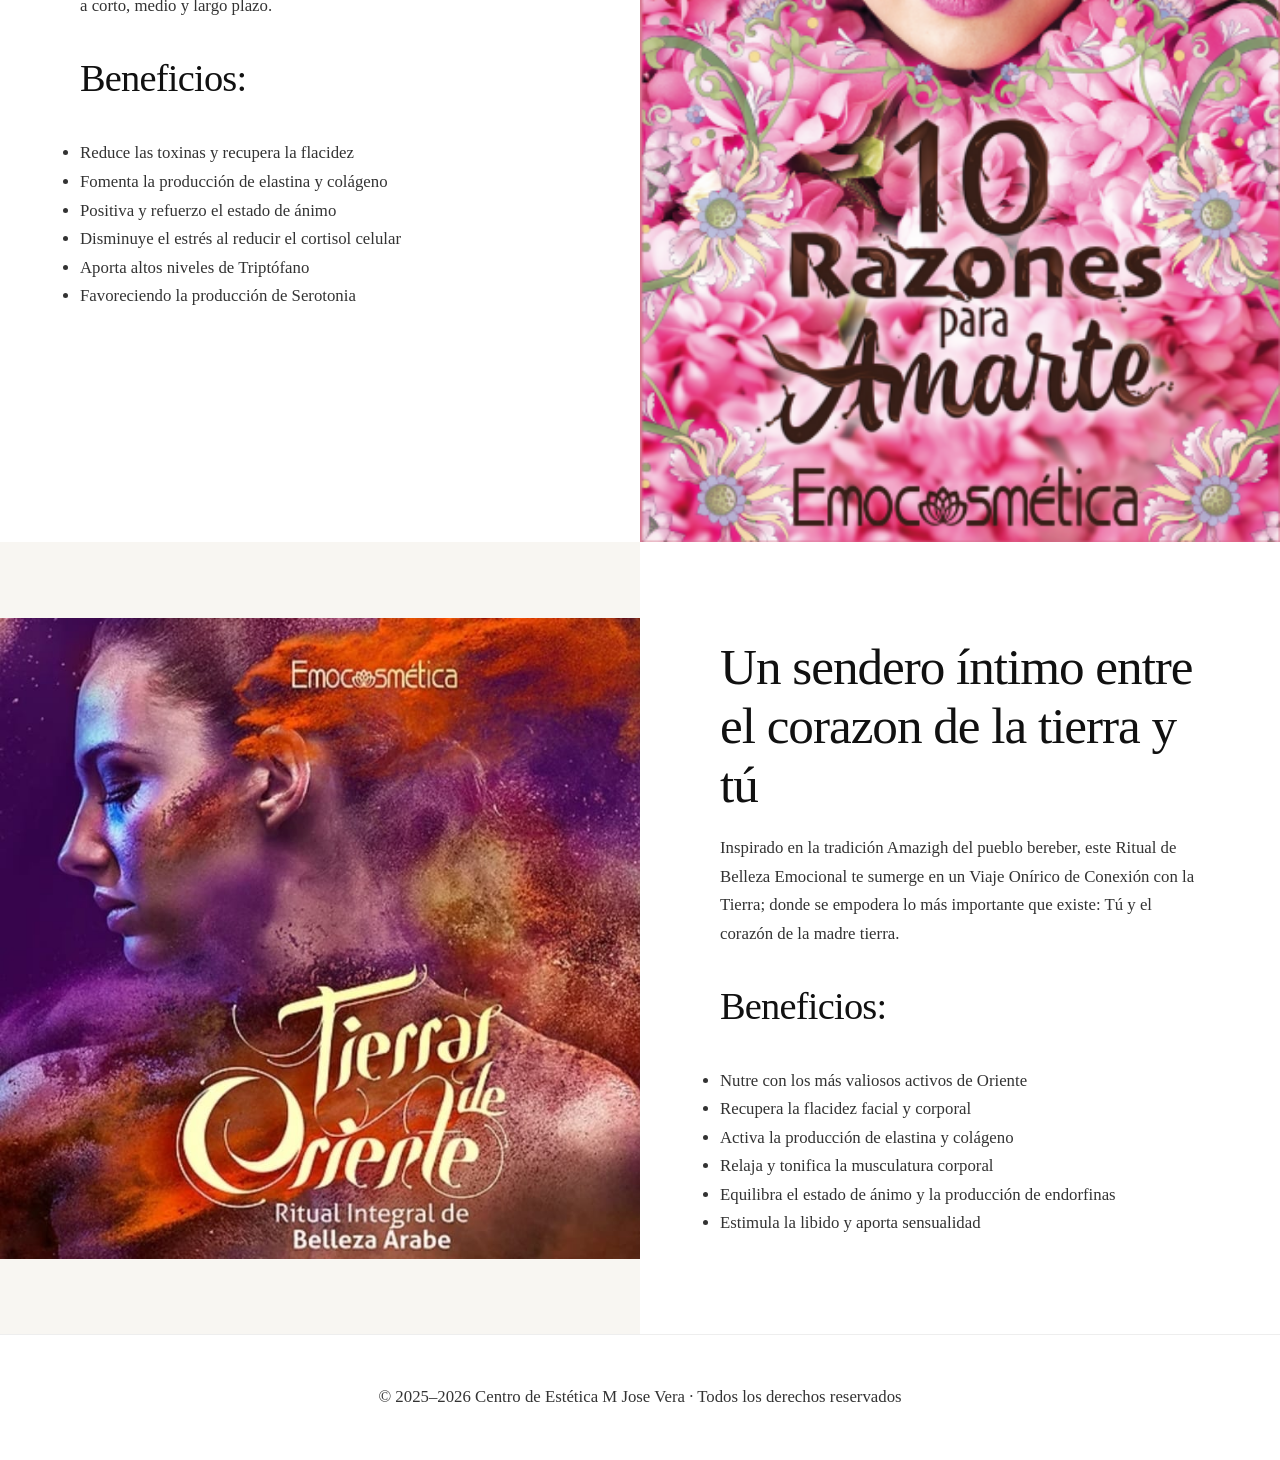
<file: tratamientos holísticos.html>
<!DOCTYPE html>
<html lang="es">

<head>
    <meta charset="UTF-8">
    <meta name="viewport" content="width=device-width, initial-scale=1.0">
    <title>Centro de Estética M. Jose Vera</title>
    <link rel="stylesheet" href="Archivos/css/style.css">
    <!-- Fuente consistente con el resto del sitio -->
    <link rel="stylesheet" href="https://cdnjs.cloudflare.com/ajax/libs/font-awesome/6.5.0/css/all.min.css"
        integrity="sha512-..." crossorigin="anonymous" referrerpolicy="no-referrer" />
    <link href="https://fonts.googleapis.com/css2?family=Inter:wght@300;400;500;600;700&display=swap" rel="stylesheet">
    <link rel="icon" href="Archivos/Imagenes/icono.ico" type="image/x-icon">
</head>

<body>
    <br><br><br>
<h1 class="centrar letra">Tratamientos Holísticos</h1><br>

    <!--Sección 1-->
    <section class="tratamiento-grid">
        <div class="tratamiento-imagen img-izq">
            <img src="Archivos/Imagenes/Tratamientos/tratamiento7.png">
        </div>
        <div class="tratamiento-texto texto-der letra">
            <h1>Tratamiento facial y Corporal Detox, Antioxidativo y Antiedad</h1>
            <p>
                Ritual de Belleza y Salud, facial y corporal que fusiona la Medicina India Ayurveda mediante su masaje
                equilibrador Marma con el fin de apoyar el proceso de Sanción.
            </p><br>
            <h2>Beneficios:</h2>
            <ul>
                <li>Desintoxicación y depuración Integral</li>
                <li>Reduce, drena y trabaja contra la celulitis</li>
                <li>Regenera, revitaliza y antioxida</li>
                <li>Antiestrés y relajante mental</li>
                <li>Equilibrador del sistema inmune</li>
                <li>Regulador del Sueño y descanso reparador</li>
            </ul>
        </div>
    </section>

    <!--Sección 2-->
    <section class="tratamiento-grid">
        <div class="tratamiento-imagen imagen-der">
            <img src="Archivos/Imagenes/Tratamientos/tratamientos9.png">
        </div>
        <div class="tratamiento-texto texto-izq letra">
            <h1>Una nueva era en los Tratamientos de Belleza</h1>
            <p>
                Ritual de Belleza Holístico, pensando para embellecer tu cuerpo y orientado a estimular las áreas
                cerebrales que potencian tu Autoestima a corto, medio y largo plazo.
            </p><br>
            <h2>Beneficios:</h2>
            <ul>
                <li>Reduce las toxinas y recupera la flacidez</li>
                <li>Fomenta la producción de elastina y colágeno</li>
                <li>Positiva y refuerzo el estado de ánimo</li>
                <li>Disminuye el estrés al reducir el cortisol celular</li>
                <li>Aporta altos niveles de Triptófano</li>
                <li>Favoreciendo la producción de Serotonia</li>
            </ul>
        </div>
    </section>

    <!--Sección 3-->
    <section class="tratamiento-grid">
        <div class="tratamiento-imagen imagen-izq">
            <img src="Archivos/Imagenes/Tratamientos/tratamientos10.jpg">
        </div>
        <div class="tratamiento-texto texto-der letra">
            <h1>Un sendero íntimo entre el corazon de la tierra y tú</h1>
            <p>
                Inspirado en la tradición Amazigh del pueblo bereber, este Ritual de Belleza Emocional te sumerge en un
                Viaje Onírico de Conexión con la Tierra;
                donde se empodera lo más importante que existe: Tú y el corazón de la madre tierra.
            </p><br>
            <h2>Beneficios:</h2>
            <ul>
                <li>Nutre con los más valiosos activos de Oriente</li>
                <li>Recupera la flacidez facial y corporal</li>
                <li>Activa la producción de elastina y colágeno</li>
                <li>Relaja y tonifica la musculatura corporal</li>
                <li>Equilibra el estado de ánimo y la producción de endorfinas</li>
                <li>Estimula la libido y aporta sensualidad</li>
            </ul>
        </div>
    </section>

    <footer>
        <p class="letra">© 2025–2026 Centro de Estética M Jose Vera · Todos los derechos reservados</p>
    </footer>

    <script src="Archivos/script/script.js"></script>
</body>

</html>
</file>
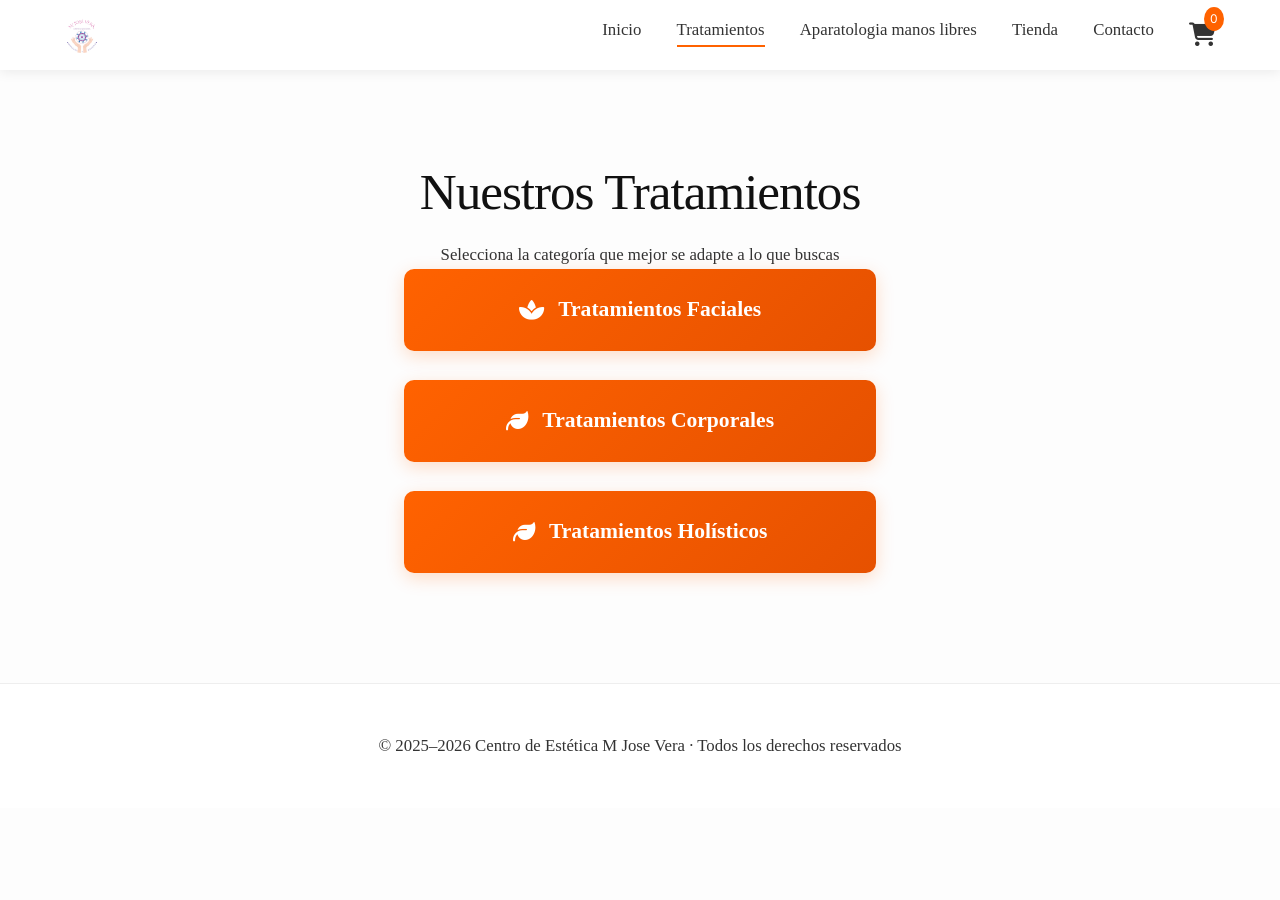
<file: tratamientos.html>
<!DOCTYPE html>
<html lang="es">

<head>
    <meta charset="UTF-8">
    <meta name="viewport" content="width=device-width, initial-scale=1.0">
    <title>Centro de Estética M. Jose Vera</title>
    <link rel="stylesheet" href="Archivos/css/style.css">
    <!-- Fuente consistente con el resto del sitio -->
    <link rel="stylesheet" href="https://cdnjs.cloudflare.com/ajax/libs/font-awesome/6.5.0/css/all.min.css"
        integrity="sha512-..." crossorigin="anonymous" referrerpolicy="no-referrer" />
    <link href="https://fonts.googleapis.com/css2?family=Inter:wght@300;400;500;600;700&display=swap" rel="stylesheet">
    <link rel="icon" href="Archivos/Imagenes/icono.ico" type="image/x-icon">
</head>

<body>
    <br><br>
    <div class="centro-pantalla letra">
        <div class="contenido-centrado">
            <div>
                <h1>Nuestros Tratamientos</h1>
                <p>Selecciona la categoría que mejor se adapte a lo que buscas</p>
            </div>

            <div class="botones-container">
                <a href="tratamientos de belleza.html" class="btn-profesional">
                    <i class="fas fa-spa"></i>
                    Tratamientos Faciales
                </a>

                <a href="tratamientos de cuerpo.html" class="btn-profesional">
                    <i class="fas fa-leaf"></i>
                    Tratamientos Corporales
                </a>
                <a href="tratamientos holísticos.html" class="btn-profesional">
                    <i class="fas fa-leaf"></i>
                    Tratamientos Holísticos
                </a>
            </div>
        </div>
    </div>

    <footer>
        <p class="letra">© 2025–2026 Centro de Estética M Jose Vera · Todos los derechos reservados</p>
    </footer>

    <script src="Archivos/script/script.js"></script>
</body>

</html>
</file>
<file: Archivos/css/style.css>
/* =====================================================
   ESTILOS GLOBALES - TODAS LAS PÁGINAS
   ===================================================== */

* {
    margin: 0;
    padding: 0;
    box-sizing: border-box;
}

body {
    font-family: 'Inter', 'Helvetica Neue', Helvetica, Arial, sans-serif;
    -webkit-font-smoothing: antialiased;
    -moz-osx-font-smoothing: grayscale;
    background: #fdfdfd;
    color: #1a1a1a;
    line-height: 1.65;
}

/* Tipografía global */
h1,
h2,
h3,
h4 {
    font-weight: 500;
    letter-spacing: -0.02em;
    color: #111111;
}

h1 {
    font-size: 3.2rem;
    line-height: 1.15;
    margin-bottom: 1.2rem;
}

h2 {
    font-size: 2.4rem;
    margin-bottom: 1.8rem;
}

h3 {
    font-size: 1.5rem;
    margin-bottom: 0.9rem;
}

p,
li,
.referencia,
.iva,
.envio-info,
.stock {
    font-size: 1.05rem;
    line-height: 1.7;
    color: #333333;
}

.precio {
    font-size: 1.65rem !important;
    font-weight: 600;
    letter-spacing: -0.01em;
    color: #c9a347;
}

.referencia,
.iva,
.envio-info {
    font-size: 0.92rem;
    color: #666666;
    font-weight: 400;
    letter-spacing: 0.01em;
}

.letra {
    font-family: 'Times New Roman', Times, serif;
}

footer {
    text-align: center;
    padding: 3rem 1rem;
    background: #fff;
    color: #777;
    border-top: 1px solid #eee;
}

/* =====================================================
   BARRA DE NAVEGACIÓN - TODAS LAS PÁGINAS
   ===================================================== */

.barra {
    position: fixed;
    top: 0;
    left: 0;
    right: 0;
    display: flex;
    justify-content: space-between;
    align-items: center;
    padding: 0 5%;
    background: white;
    box-shadow: 0 2px 12px rgba(0, 0, 0, 0.08);
    height: 70px;
    z-index: 1000;
}

.barra a {
    color: #333;
    text-decoration: none;
}

.logo {
    display: flex;
    align-items: center;
    font-size: 1.6rem;
    font-weight: 700;
    color: #ff6200;
}

.logo-img {
    height: 36px;
    width: auto;
    max-width: 160px;
    object-fit: contain;
}

.nav-right {
    display: flex;
    align-items: center;
    gap: 1.2rem;
}

.nav-menu {
    display: flex;
    list-style: none;
    margin: 0;
    padding: 0;
    gap: 2.2rem;
}

.nav-menu li a {
    text-decoration: none;
    color: #333;
    font-weight: 500;
    transition: color 0.2s;
}

.nav-menu li a.letra {
    position: relative;
    font-weight: 500;
    transition: color 0.2s;
}

.nav-menu li a.letra,
.nav-menu li a.letra:hover,
.nav-menu li a.letra.activo {
    color: #333 !important;
}

.nav-menu li a.letra::after {
    content: '';
    position: absolute;
    width: 0;
    height: 2.5px;
    bottom: -8px;
    left: 0;
    background-color: #ff6200;
    transition: width 0.35s ease;
}

.nav-menu li a.letra:hover::after,
.nav-menu li a.letra.activo::after {
    width: 100%;
}

.cart-icon {
    position: relative;
    color: #333;
    font-size: 1.5rem;
    text-decoration: none;
    transition: color 0.25s ease;
}

.cart-icon,
.cart-icon i {
    color: #333;
    transition: color 0.25s ease;
}

.cart-icon:hover,
.cart-icon.activo,
.cart-icon:hover i,
.cart-icon.activo i {
    color: #ff6200 !important;
}

.cart-count {
    position: absolute;
    top: -8px;
    right: -8px;
    background: #ff6200;
    color: white;
    border-radius: 50%;
    padding: 2px 6px;
    font-size: 0.75rem;
    min-width: 18px;
    text-align: center;
}

.menu-toggle {
    display: none;
    background: none;
    border: none;
    font-size: 1.8rem;
    color: #333;
    cursor: pointer;
}

@media (max-width: 768px) {
    .menu-toggle {
        display: block !important;
    }

    .nav-menu {
        display: none !important;
        flex-direction: column;
        position: absolute;
        top: 70px;
        left: 0;
        right: 0;
        background: white;
        padding: 1rem 0;
        box-shadow: 0 8px 16px rgba(0, 0, 0, 0.12);
        text-align: center;
    }

    .nav-menu.active {
        display: flex !important;
    }

    .nav-menu {
        opacity: 0;
        transform: translateY(-10px);
        transition: all 0.3s ease;
    }

    .nav-menu.active {
        opacity: 1;
        transform: translateY(0);
    }

    .nav-menu li a.letra::after {
        left: 50%;
        transform: translateX(-50%);
        width: 0;
    }

    .nav-menu li a.letra:hover::after,
    .nav-menu li a.letra.activo::after {
        width: 70%;
    }

    .cart-icon {
        font-size: 1.7rem;
    }

    .nav-menu li {
        margin: 0.6rem 0;
    }

    .nav-menu li a {
        font-size: 1.25rem;
        padding: 0.6rem 0;
        display: block;
    }

    .nav-right {
        gap: 1rem;
    }

    .barra {
        padding: 0 5%;
    }

    .logo-img {
        height: 32px;
    }
}

/* =====================================================
   PÁGINA INDEX.HTML
   ===================================================== */

.hero {
    text-align: center;
    padding: 140px 5% 80px;
    background: linear-gradient(135deg, #fffaf0 0%, #fff 100%);
    margin-bottom: 3rem;
}

.hero h1 {
    font-size: 3rem;
    margin-bottom: 1rem;
    color: #1a1a1a;
}

.hero p {
    font-size: 1.3rem;
    color: #555;
    max-width: 700px;
    margin: 0 auto 2rem;
}

.btn.principal {
    display: inline-block;
    padding: 1rem 2.2rem;
    background: #ff6200;
    color: white;
    text-decoration: none;
    border-radius: 10px;
    font-size: 1.15rem;
    font-weight: 600;
    transition: background 0.2s;
}

.btn.principal:hover {
    background: #e65100;
}

/* Sección Top Ventas */
.top-ventas {
    padding: 0 5% 5rem;
    max-width: 1400px;
    margin: 0 auto;
}

.top-ventas h2 {
    text-align: center;
    font-size: 2.2rem;
    margin-bottom: 2.5rem;
    color: #222;
}

.grid-top {
    display: grid;
    grid-template-columns: repeat(auto-fit, minmax(280px, 1fr));
    gap: 2rem;
}

.grid-top .card.producto,
.grid-top .card.producto * {
    border: none !important;
    outline: none !important;
    box-shadow: none !important;
    text-decoration: none !important;
}

.grid-top .imagen-contenedor,
.grid-top .imagen-contenedor img {
    border: 0 !important;
    outline: 0 !important;
}

/* Galería con Swiper */
.gallery-section {
    padding: 4rem 1rem;
    background: #f9f7f4;
    text-align: center;
}

.gallery-section h2 {
    font-size: 2.5rem;
    margin-bottom: 0.8rem;
    color: #333;
}

.gallery-section .subtitle {
    font-size: 1.2rem;
    color: #666;
    margin-bottom: 2.5rem;
}

.myGallerySwiper {
    width: 100%;
    height: 520px;
    border-radius: 16px;
    overflow: hidden;
    box-shadow: 0 10px 35px rgba(0, 0, 0, 0.12);
}

.swiper-slide {
    position: relative;
}

.swiper-slide img {
    width: 100%;
    height: 100%;
    object-fit: cover;
}

.slide-caption {
    position: absolute;
    bottom: 20px;
    left: 50%;
    transform: translateX(-50%);
    background: rgba(0, 0, 0, 0.65);
    color: white;
    padding: 12px 28px;
    border-radius: 30px;
    font-size: 1.2rem;
    font-weight: 500;
    white-space: nowrap;
    max-width: 90%;
}

.swiper-button-next,
.swiper-button-prev {
    color: white !important;
    background: rgba(196, 139, 111, 0.7) !important;
    width: 50px !important;
    height: 50px !important;
    border-radius: 50% !important;
}

.swiper-button-next:after,
.swiper-button-prev:after {
    font-size: 1.5rem !important;
}

.swiper-pagination-bullet-active {
    background: #c48b6f !important;
}

/* =====================================================
   PÁGINA TIENDA.HTML - GRID DE PRODUCTOS
   ===================================================== */

.grid-productos {
    display: grid;
    grid-template-columns: repeat(auto-fill, minmax(300px, 1fr));
    gap: 2rem;
    padding: 2rem 5% 4rem;
    max-width: 1400px;
    margin: 0 auto;
}

.card.producto {
    background: white;
    border-radius: 12px;
    overflow: hidden;
    transition: all 0.22s ease;
    border: none !important;
    box-shadow: none !important;
}

.card.producto:hover {
    transform: translateY(-6px);
    box-shadow: none;
}

.imagen-contenedor {
    height: 240px;
    overflow: hidden;
    border: none;
}

.imagen-contenedor img {
    width: 100%;
    height: 100%;
    object-fit: cover;
    transition: transform 0.35s ease;
    border: none;
}

.card.producto:hover .imagen-contenedor img {
    transform: scale(1.05);
}

.info {
    padding: 1.3rem;
}

h3 a,
.imagen-link {
    color: inherit;
    text-decoration: none;
}

.precio-block {
    display: flex;
    align-items: baseline;
    gap: 0.5rem;
    margin: 0.8rem 0 1.2rem;
}

.iva {
    color: #888;
    font-size: 0.95rem;
    text-decoration: none !important;
}

.btn-add {
    width: 100%;
    padding: 0.9rem;
    background: #ff6200;
    color: white;
    border: none;
    border-radius: 8px;
    font-size: 1rem;
    font-weight: 600;
    cursor: pointer;
    transition: background 0.2s;
}

.btn-add:hover {
    background: #e55a00;
}

.paginacion {
    display: flex;
    justify-content: center;
    gap: 8px;
    margin: 3rem 0 2rem;
    flex-wrap: wrap;
}

.pagina-btn {
    padding: 10px 14px;
    border: 1px solid #ddd;
    background: #fff;
    color: #333;
    cursor: pointer;
    border-radius: 6px;
    font-size: 1rem;
    transition: all 0.2s;
}

.pagina-btn:hover:not(:disabled) {
    background: #ff6200;
}

.pagina-btn.activo {
    background: #c48b6f;
    color: white;
    border-color: #c48b6f;
}

.pagina-btn:disabled {
    opacity: 0.4;
    cursor: not-allowed;
}

.busqueda-container {
    position: relative;
    max-width: 500px;
    margin: 2rem auto;
}

.busqueda-input {
    width: 100%;
    padding: 1rem 1rem 1rem 3.5rem;
    border: 2px solid #ddd;
    border-radius: 50px;
    font-size: 1.1rem;
    transition: all 0.3s;
}

.busqueda-input:focus {
    outline: none;
    border-color: #ff6200;
    box-shadow: 0 0 0 3px rgba(255, 98, 0, 0.15);
}

.icono-busqueda {
    position: absolute;
    left: 1.2rem;
    top: 50%;
    transform: translateY(-50%);
    color: #999;
    font-size: 1.3rem;
}

.filtros-container {
    display: flex;
    flex-wrap: wrap;
    gap: 1.5rem;
    max-width: 1200px;
    margin: 2rem auto;
    padding: 0 5%;
    justify-content: center;
}

.busqueda-wrapper,
.categoria-wrapper {
    position: relative;
    flex: 1;
    min-width: 220px;
}

.busqueda-input,
.categoria-select {
    width: 100%;
    padding: 0.9rem 1rem 0.9rem 3.2rem;
    border: 2px solid #ddd;
    border-radius: 50px;
    font-size: 1rem;
    transition: all 0.3s;
}

.categoria-select {
    padding-left: 1rem;
    appearance: none;
    background: url('data:image/svg+xml;utf8,<svg xmlns="http://www.w3.org/2000/svg" width="12" height="12" fill="gray"><polygon points="0,0 12,0 6,12"/></svg>') no-repeat right 1rem center;
}

.busqueda-input:focus,
.categoria-select:focus {
    outline: none;
    border-color: #ff6200;
    box-shadow: 0 0 0 3px rgba(255, 98, 0, 0.15);
}

.resultados-info {
    margin: 0;
    padding: 0.8rem 1.5rem;
    background: #f8f9fa;
    border-radius: 50px;
    font-size: 1rem;
    color: #555;
    white-space: nowrap;
    align-self: center;
}

@media (max-width: 768px) {
    .filtros-container {
        flex-direction: column;
        align-items: stretch;
    }

    .resultados-info {
        text-align: center;
        margin-top: 1rem;
    }

    .grid-productos {
        grid-template-columns: repeat(auto-fill, minmax(260px, 1fr));
    }
}

/* =====================================================
   PÁGINA DETALLE.HTML
   ===================================================== */

#detalle-producto {
    max-width: 1300px;
    margin: 100px auto 80px;
    padding: 0 5%;
}

.detalle-layout {
    display: grid;
    grid-template-columns: 1fr 1fr;
    gap: 3.5rem;
    margin-bottom: 3.5rem;
    align-items: start;
}

.detalle-container {
    max-width: 1200px;
    margin: 100px auto 60px;
    padding: 0 5%;
    display: grid;
    grid-template-columns: 1fr 1fr;
    gap: 3rem;
}

.galeria {
    display: flex;
    flex-direction: column;
    gap: 1.2rem;
}

.galeria img {
    width: 100%;
    border-radius: 12px;
    box-shadow: none;
}

.galeria .principal {
    object-fit: contain;
}

.galeria-detalle img {
    width: 100%;
    border-radius: 14px;
    box-shadow: 0 6px 20px rgba(0, 0, 0, 0.1);
}

.info-detalle h1 {
    font-size: 2.4rem;
    margin-bottom: 0.4rem;
}

.info-compra h1 {
    font-size: 2.5rem;
    margin-bottom: 0.5rem;
}

.info-compra .referencia {
    color: #666;
    margin-bottom: 1.2rem;
    font-size: 0.95rem;
}

.precio-block.grande .precio {
    font-size: 2.8rem;
}

.precio-block.grande .precio {
    font-size: 2.9rem;
    color: #d4af37;
}

.stock.disponible {
    color: #2e7d32;
    font-weight: 600;
    font-size: 1.1rem;
}

.stock.disponible {
    color: #1b5e20;
    font-weight: 600;
    font-size: 1.1rem;
}

.stock.agotado {
    color: #c62828;
    font-weight: 600;
    font-size: 1.1rem;
}

.envio-info {
    color: #555;
    margin: 1rem 0 1.8rem;
    font-size: 1.05rem;
}

.btn-add.grande {
    font-size: 1.18rem;
    padding: 1.1rem;
    margin: 1.6rem 0 2.2rem;
}

.btn-add.grande {
    font-size: 1.2rem;
    padding: 1.2rem 2rem;
    background: #ff6200;
    color: white;
    border: none;
    border-radius: 10px;
    cursor: pointer;
    font-weight: 600;
    transition: background 0.2s;
    width: 100%;
}

.btn-add.grande:hover {
    background: #e65100;
}

.descripcion,
.caracteristicas {
    margin: 2rem 0;
}

.descripcion-completa,
.caracteristicas {
    margin-bottom: 2.8rem;
}

.descripcion-completa h3,
.caracteristicas h3 {
    font-size: 1.45rem;
    margin-bottom: 1rem;
    color: #222;
}

.caracteristicas ul {
    list-style: disc;
    padding-left: 1.5rem;
    margin: 1rem 0;
}

.caracteristicas ul {
    padding-left: 1.5rem;
    line-height: 1.7;
}

.caracteristicas li {
    margin-bottom: 0.7rem;
}

.caracteristicas li {
    margin-bottom: 0.9rem;
}

.btn {
    display: inline-block;
    padding: 0.9rem 1.8rem;
    background: #ff6200;
    color: white;
    text-decoration: none;
    border-radius: 8px;
    font-weight: 600;
}

.btn.secundario {
    background: #eee;
    color: #333;
}

.info-adicional {
    max-width: 900px;
    margin: 0 auto;
}

.error-centrado {
    text-align: center;
    padding: 100px 20px;
}

.error {
    text-align: center;
    padding: 6rem 1rem;
}

@media (max-width: 968px) {
    .detalle-layout {
        grid-template-columns: 1fr;
        gap: 2.5rem;
    }

    .info-compra h1 {
        font-size: 2.1rem;
    }

    .precio-block.grande .precio {
        font-size: 2.4rem;
    }

    .btn-add.grande {
        margin-top: 1rem;
    }

    .detalle-container {
        grid-template-columns: 1fr;
    }
}

.centrar {
    text-align: center;
}

/* =====================================================
   PÁGINA CARRITO.HTML
   ===================================================== */

.carrito-main {
    max-width: 1100px;
    margin: 40px auto;
    padding: 0 20px;
}

.carrito-header {
    display: flex;
    justify-content: space-between;
    align-items: center;
    margin-bottom: 2rem;
    flex-wrap: wrap;
}

.carrito-header h1 {
    margin: 0;
    font-size: 2.2rem;
}

.articulos-info {
    color: #555;
    font-size: 1.1rem;
    margin: 0;
}

.carrito-vacio {
    text-align: center;
    padding: 4rem 1rem;
    background: white;
    border-radius: 12px;
    box-shadow: 0 4px 15px rgba(0, 0, 0, 0.06);
    margin: 2rem 0;
}

.carrito-vacio i {
    font-size: 4rem;
    color: #bdc3c7;
    margin-bottom: 1rem;
}

.cart-table {
    width: 100%;
    border-collapse: separate;
    border-spacing: 0 0.8rem;
    background: white;
    border-radius: 12px;
    overflow: hidden;
    box-shadow: 0 4px 15px rgba(0, 0, 0, 0.06);
}

.cart-table th,
.cart-table td {
    padding: 1.2rem 1rem;
    text-align: left;
}

.cart-table th {
    background: #f1f5f9;
    font-weight: 600;
    color: #475569;
}

.cart-table tr {
    background: white;
}

.cart-table td {
    vertical-align: middle;
}

.producto-info {
    display: flex;
    align-items: center;
    gap: 1rem;
}

.producto-img {
    width: 70px;
    height: 70px;
    object-fit: cover;
    border-radius: 6px;
    border: 1px solid #e2e8f0;
}

.cantidad-control {
    display: flex;
    align-items: center;
    gap: 0.5rem;
}

.cantidad-btn {
    width: 32px;
    height: 32px;
    border: 1px solid #cbd5e1;
    background: white;
    border-radius: 6px;
    font-weight: bold;
    cursor: pointer;
}

.cantidad-display {
    width: 50px;
    text-align: center;
    font-weight: 600;
}

.btn-danger {
    background: #e74c3c;
    color: white;
    padding: 0.6rem 1rem;
    font-size: 0.9rem;
}

.btn-danger:hover {
    background: #c0392b;
}

.resumen-compra {
    background: #f9f9f9;
    padding: 1.5rem;
    border-radius: 12px;
    margin: 2rem 0;
}

.fila-resumen {
    display: flex;
    justify-content: space-between;
    padding: 0.8rem 0;
    border-bottom: 1px solid #eee;
}

.fila-resumen:last-child {
    border-bottom: none;
    font-size: 1.3rem;
    margin-top: 0.5rem;
}

.fila-resumen.total {
    font-size: 1.5rem;
    font-weight: 700;
    color: #222;
}

.total-section {
    margin-top: 2rem;
    padding: 1.5rem;
    background: white;
    border-radius: 12px;
    box-shadow: 0 4px 15px rgba(0, 0, 0, 0.06);
    text-align: right;
}

.total-section h3 {
    margin: 0 0 1rem 0;
    font-size: 1.4rem;
}

.total-final {
    font-size: 1.8rem;
    color: #2c3e50;
    font-weight: 700;
}

.acciones-carrito {
    display: flex;
    gap: 1rem;
    justify-content: flex-end;
    margin: 1.5rem 0;
    flex-wrap: wrap;
}

.btn-primario {
    background: #ff6200;
    color: white;
    border: none;
    padding: 1rem 2rem;
    border-radius: 8px;
    font-size: 1.15rem;
    cursor: pointer;
    transition: background 0.2s;
}

.btn-primario:hover {
    background: #e65100;
}

.btn-outline {
    background: transparent;
    border: 2px solid #444;
    color: #444;
    padding: 1rem 2rem;
    border-radius: 8px;
    font-size: 1.15rem;
    text-decoration: none;
}

.aviso-seguridad {
    text-align: center;
    color: #666;
    font-size: 0.95rem;
    margin-top: 1.5rem;
}

main {
    max-width: 1100px;
    margin: 0 auto;
    padding: 2rem 1rem;
}

@media (max-width: 768px) {
    .cart-table {
        font-size: 0.95rem;
    }

    .producto-info img {
        width: 60px;
    }

    .acciones-carrito {
        flex-direction: column;
    }

    .btn-primario,
    .btn-outline {
        width: 100%;
        text-align: center;
    }

    .cart-table {
        display: block;
    }

    .cart-table thead {
        display: none;
    }

    .cart-table tr {
        display: block;
        margin-bottom: 1rem;
        border: 1px solid #e2e8f0;
        border-radius: 8px;
    }

    .cart-table td {
        display: flex;
        justify-content: space-between;
        padding: 0.8rem 1rem;
        border-bottom: 1px solid #f1f5f9;
    }

    .cart-table td::before {
        content: attr(data-label);
        font-weight: 600;
        color: #64748b;
    }

    .cart-table td:last-child {
        border-bottom: none;
    }
}

/* =====================================================
   PÁGINAS DE TRATAMIENTOS
   (tratamientos.html, tratamientos de belleza.html,
    tratamientos de cuerpo.html, tratamientos holísticos.html)
   ===================================================== */

.tratamiento-grid {
    display: flex;
    flex-wrap: wrap;
    min-height: 70vh;
    background: #fff;
}

.tratamiento-imagen,
.tratamiento-texto {
    flex: 1 1 50%;
    min-height: 70vh;
}

.imagen-izq {
    order: 1;
}

.texto-der {
    order: 2;
}

.imagen-der {
    order: 2;
}

.texto-izq {
    order: 1;
}

.tratamiento-imagen {
    overflow: hidden;
    display: flex;
    align-items: center;
    justify-content: center;
    background: #f8f6f2;
}

.tratamiento-imagen img {
    width: 100% !important;
    height: auto !important;
    max-height: 100% !important;
    object-fit: contain !important;
    object-position: center !important;
}

.tratamiento-texto {
    padding: 6rem 5rem;
    display: flex;
    flex-direction: column;
    justify-content: center;
}

.btn-mas-info {
    display: inline-block;
    margin-top: 2.5rem;
    font-size: 1rem;
    color: #c9a347;
    text-decoration: none;
    text-transform: uppercase;
    letter-spacing: 0.15em;
    font-weight: 500;
    transition: color 0.3s;
}

.btn-mas-info:hover {
    color: #a88a3a;
}

@media (max-width: 1024px) {
    .tratamiento-grid {
        flex-direction: column;
    }

    .tratamiento-imagen,
    .tratamiento-texto {
        flex: 0 0 100%;
        order: initial !important;
        min-height: auto;
    }

    .tratamiento-grid .tratamiento-imagen {
        order: -1 !important;
    }

    .tratamiento-grid .tratamiento-texto {
        order: 1 !important;
    }

    .tratamiento-imagen {
        min-height: 45vh;
        padding: 1.5rem 5%;
    }

    .tratamiento-texto {
        padding: 3rem 6% 4rem;
        text-align: center;
    }

    .tratamiento-texto h1 {
        font-size: 2.1rem;
    }

    .tratamiento-texto h2 {
        font-size: 1.4rem;
    }

    .tratamiento-texto ul {
        text-align: left;
        max-width: 480px;
        margin: 1.5rem auto;
    }
}

/* Página de inicio de tratamientos */
.centro-pantalla {
    flex: 1;
    display: flex;
    justify-content: center;
    align-items: center;
    width: 100%;
    min-height: 70vh;
}

.contenido-centrado {
    text-align: center;
    width: 100%;
    max-width: 520px;
    padding: 1.5rem;
}

.intro-text h1 {
    font-size: 2.6rem;
    font-weight: 600;
    color: #1a1a1a;
    margin-bottom: 1rem;
}

.intro-text p {
    font-size: 1.2rem;
    color: #555;
    margin-bottom: 2.8rem;
}

.botones-container {
    display: flex;
    flex-direction: column;
    gap: 1.8rem;
}

.btn-profesional {
    display: flex;
    align-items: center;
    justify-content: center;
    gap: 0.9rem;
    width: 100%;
    padding: 1.45rem 2.2rem;
    font-size: 1.35rem;
    font-weight: 600;
    color: #ffffff;
    background: linear-gradient(135deg, #ff6200 0%, #e65100 100%);
    border: none;
    border-radius: 10px;
    cursor: pointer;
    transition: all 0.3s ease;
    box-shadow: 0 5px 18px rgba(255, 98, 0, 0.22);
    text-decoration: none !important;
}

.btn-profesional:link,
.btn-profesional:visited,
.btn-profesional:hover,
.btn-profesional:active {
    color: #ffffff !important;
    text-decoration: none !important;
}

.btn-profesional:hover {
    transform: translateY(-4px);
    box-shadow: 0 12px 30px rgba(255, 98, 0, 0.32);
    background: linear-gradient(135deg, #ff751a 0%, #f05a00 100%);
}

.btn-profesional i {
    font-size: 1.4rem;
}

@media (max-width: 640px) {
    .intro-text h1 {
        font-size: 2.1rem;
    }

    .btn-profesional {
        font-size: 1.22rem;
        padding: 1.3rem 1.8rem;
    }
}

/* =====================================================
   PÁGINA CONTACTO.HTML
   ===================================================== */

.contacto-main {
    max-width: 1200px;
    margin: 60px auto;
    padding: 0 20px;
}

.contacto-hero {
    text-align: center;
    margin-bottom: 3rem;
}

.contacto-hero h1 {
    font-size: 2.8rem;
    margin-bottom: 0.8rem;
}

.contacto-hero p {
    font-size: 1.2rem;
    color: #555;
}

.contacto-contenido {
    display: grid;
    grid-template-columns: 1fr 1fr;
    gap: 4rem;
}

.form-contacto .form-group {
    margin-bottom: 1.6rem;
}

.form-contacto input,
.form-contacto textarea {
    width: 100%;
    padding: 0.9rem 1rem;
    border: 2px solid #ddd;
    border-radius: 8px;
    font-size: 1rem;
}

.form-contacto textarea {
    resize: vertical;
    min-height: 140px;
}

.contacto-info {
    background: #f9f9f9;
    padding: 2rem;
    border-radius: 12px;
}

.info-item {
    display: flex;
    align-items: flex-start;
    margin-bottom: 1.8rem;
}

.info-item i {
    font-size: 1.8rem;
    color: #ff6200;
    margin-right: 1.2rem;
    margin-top: 0.3rem;
}

.redes-sociales {
    margin-top: 2rem;
}

.iconos-redes {
    display: flex;
    gap: 1.2rem;
    margin-top: 1rem;
}

.iconos-redes a {
    font-size: 1.8rem;
    color: #555;
    transition: color 0.2s;
}

.iconos-redes a:hover {
    color: #ff6200;
}

@media (max-width: 968px) {
    .contacto-contenido {
        grid-template-columns: 1fr;
        gap: 3rem;
    }
}

/* =====================================================
   PÁGINA CHECKOUT.HTML Y FORMULARIOS
   ===================================================== */

.form-group {
    margin-bottom: 1.5rem;
    position: relative;
}

.form-group input {
    width: 100%;
    padding: 0.9rem 1rem;
    border: 2px solid #ddd;
    border-radius: 8px;
    font-size: 1rem;
    transition: border-color 0.2s;
}

.form-group input:focus {
    outline: none;
    border-color: #ff6200;
}

.form-group input:invalid:focus {
    border-color: #c62828;
}

.error-message {
    color: #c62828;
    font-size: 0.9rem;
    margin-top: 0.4rem;
    display: block;
    min-height: 1.2rem;
}

.form-row {
    display: flex;
    gap: 1.5rem;
}

.form-row .half {
    flex: 1;
}

@media (max-width: 768px) {
    .form-row {
        flex-direction: column;
        gap: 0;
    }
}

/* Mensaje de éxito */
.mensaje-exito {
    max-width: 700px;
    margin: 60px auto;
    padding: 40px 30px;
    background: linear-gradient(135deg, #f8f9fa 0%, #ffffff 100%);
    border-radius: 16px;
    box-shadow: 0 10px 40px rgba(0, 0, 0, 0.08);
    text-align: center;
    animation: fadeIn 0.6s ease-out;
}

@keyframes fadeIn {
    from {
        opacity: 0;
        transform: translateY(20px);
    }

    to {
        opacity: 1;
        transform: translateY(0);
    }
}

.exito-icono {
    font-size: 5.5rem;
    color: #28a745;
    margin-bottom: 1.5rem;
    animation: bounceIn 1s ease;
}

@keyframes bounceIn {
    0% {
        transform: scale(0.3);
        opacity: 0;
    }

    50% {
        transform: scale(1.1);
    }

    70% {
        transform: scale(0.9);
    }

    100% {
        transform: scale(1);
        opacity: 1;
    }
}

.exito-contenido h2 {
    font-size: 2.4rem;
    margin-bottom: 1rem;
    color: #222;
}

.exito-texto {
    font-size: 1.15rem;
    color: #555;
    margin-bottom: 2rem;
}

.exito-resumen {
    background: #e8f5e9;
    padding: 1.5rem;
    border-radius: 12px;
    margin: 1.5rem 0;
    font-size: 1.1rem;
}

.exito-resumen p {
    margin: 0.8rem 0;
}

.exito-resumen strong {
    color: #1b5e20;
}

.exito-detalle {
    background: #e8f5e9;
    padding: 1.5rem;
    border-radius: 12px;
    margin: 1.5rem 0;
    font-size: 1.1rem;
}

.exito-acciones {
    display: flex;
    gap: 1.5rem;
    justify-content: center;
    margin: 2rem 0;
    flex-wrap: wrap;
}

.exito-nota {
    color: #777;
    font-size: 0.95rem;
    margin-top: 2rem;
}

.exito-nota i {
    margin-right: 0.5rem;
    color: #ff6200;
}

.confirmacion-botones .btn {
    padding: 1rem 2rem;
    font-size: 1.1rem;
}

/* =====================================================
   COMPONENTES REUTILIZABLES
   ===================================================== */

.btn {
    display: inline-block;
    padding: 0.8rem 1.6rem;
    border-radius: 8px;
    text-decoration: none;
    font-weight: 500;
    transition: all 0.2s;
    cursor: pointer;
    border: none;
}


/* =======================================================
   RESUMEN DEL ARCHIVO - ORGANIZACIÓN POR PÁGINAS
   =======================================================

   1. ESTILOS GLOBALES (todas las páginas)
      - Reset de márgenes y padding
      - Tipografía base del sitio
      - Colores principales
      - Footer

   2. BARRA DE NAVEGACIÓN (todas las páginas)
      - Navegación sticky
      - Logo y menú
      - Carrito de compras
      - Responsive móvil

   3. INDEX.HTML
      - Hero principal con gradiente
      - Sección de top ventas
      - Galería con Swiper
      - Botones de llamada a acción

   4. TIENDA.HTML
      - Grid de productos
      - Tarjetas de producto (card.producto)
      - Búsqueda y filtros
      - Paginación
      - Sistema de categorías

   5. DETALLE.HTML
      - Layout de detalle de producto
      - Galería principal del producto
      - Precio y stock
      - Botones de añadir al carrito
      - Descripción y características

   6. CARRITO.HTML
      - Tabla de carrito
      - Resumen de compra
      - Acciones (checkout, limpiar)
      - Botones de control de cantidad

   7. CHECKOUT.HTML
      - Formularios de checkout
      - Mensajes de éxito
      - Animaciones (fadeIn, bounceIn)
      - Resumen de pedido

   8. CONTACTO.HTML
      - Formulario de contacto
      - Información de contacto
      - Redes sociales
      - Layout 2 columnas

   9. TRATAMIENTOS (tratamientos.html, belleza.html, cuerpo.html)
      - Grid alternado imagen-texto
      - Sección de inicio de tratamientos
      - Botones profesionales con iconos
      - Layout responsive

   COLORES PRINCIPALES:
   - Primario (naranja): #ff6200
   - Dorado (precios): #d4af37 / #c9a347
   - Texto: #1a1a1a / #333333
   - Gris claro: #f9f9f9 / #fdfdfd

   ======================================================= */
</file>
